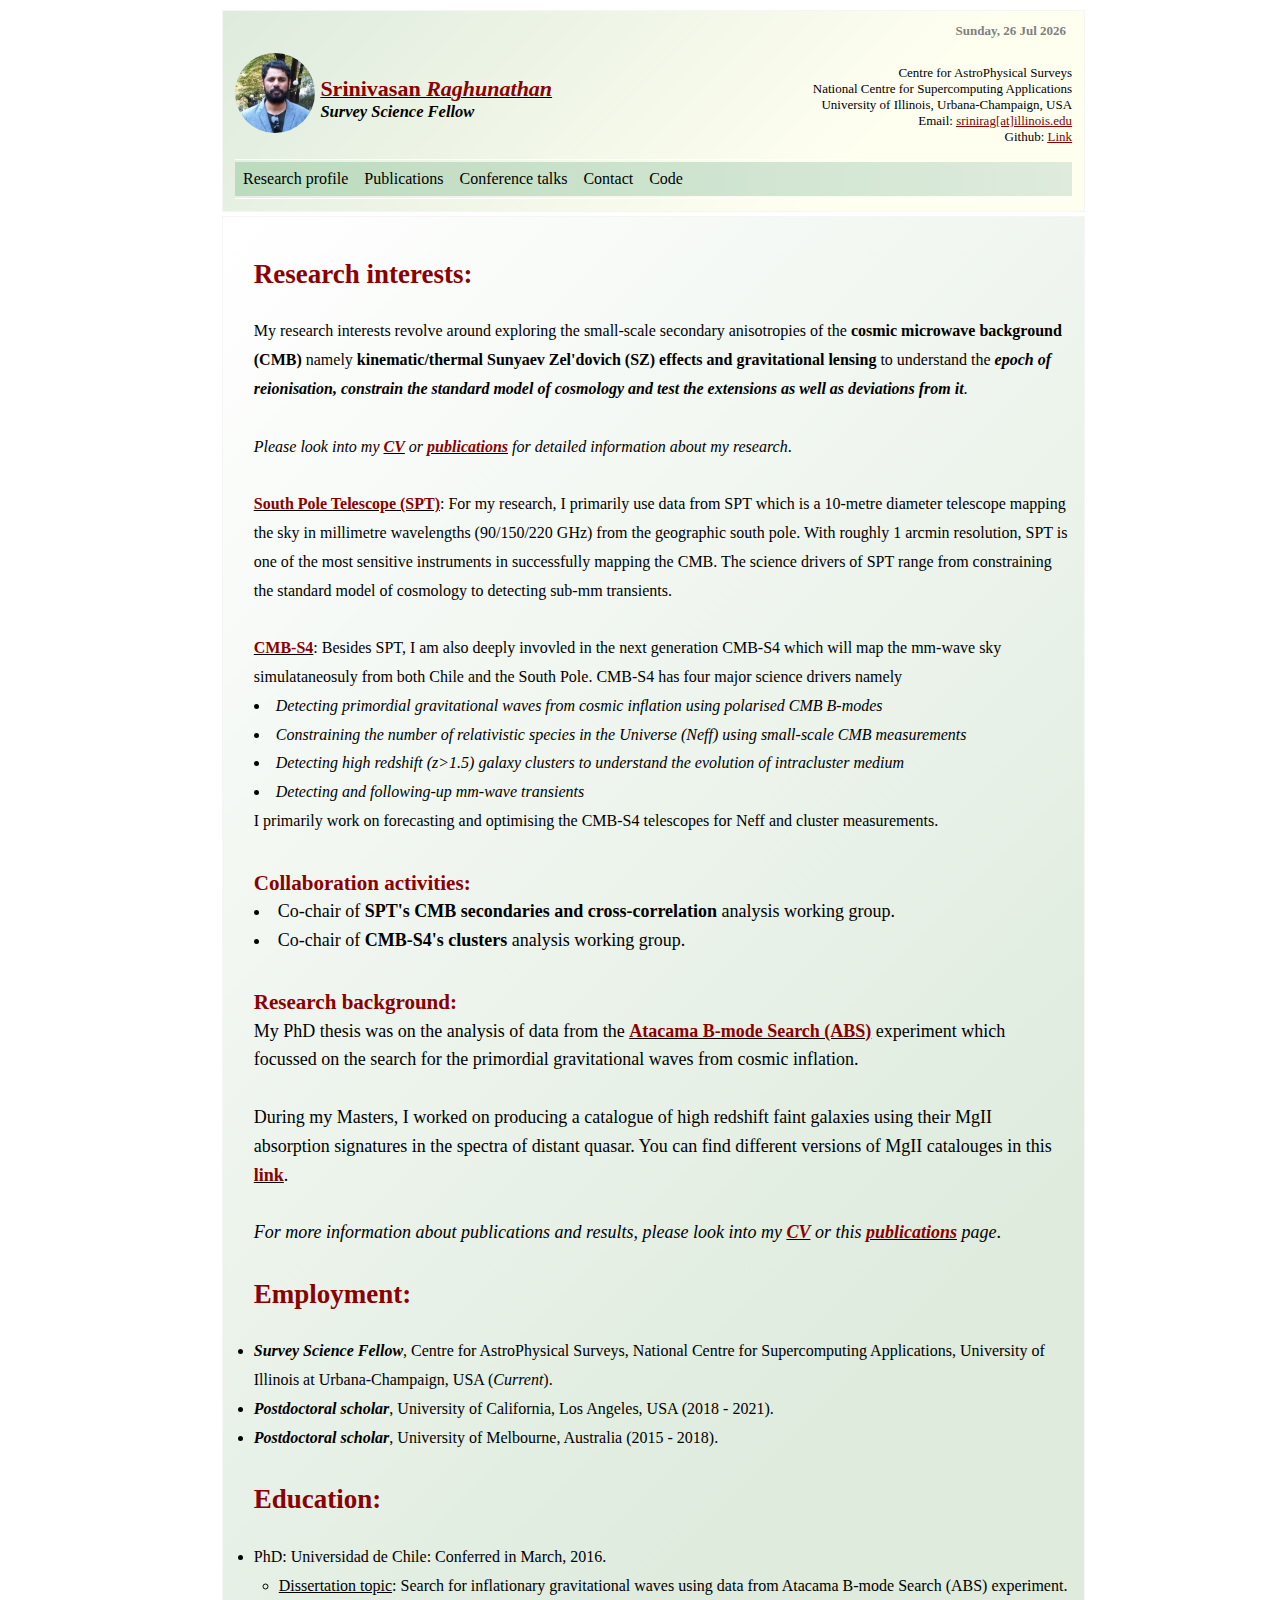
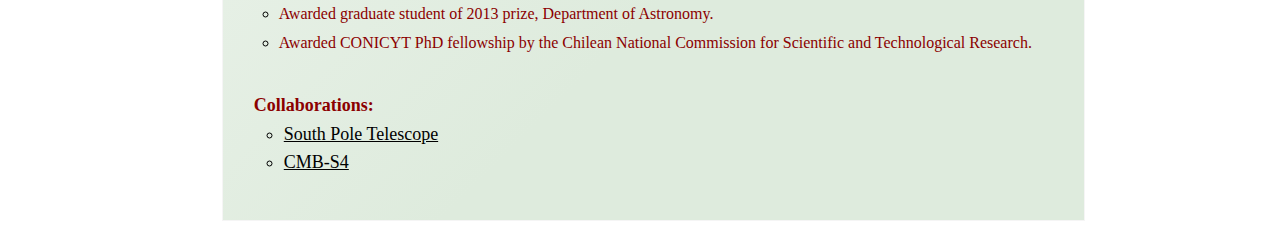
<file: index.html>
<html>
<head>
<link rel="stylesheet" href="styles/page.css" type="text/css">
</head>
<title>Srinivasan Raghunathan</title>
<body>

<table class="table_main">

    <tr>
        <td width=2%>&nbsp;
        </td>

        <td>

            <table class="table_header">
                   
                <tr>
                    <td colspan=3 align="right" class="datestamp">
                        <font size="2" color="gray" face="Times New Roman">
                            <b><script language="JavaScript" src="scripts/Date.js"></script></b>                    
                        </font>&nbsp;<br><br>
                    </td>   
                </tr>

                <tr>
                    <td width="10%" valign='top'><a href='research.html'><img src="images/srini_photo.jpg" alt="avatar" height=80 width=80></a></td>
                    <td valign='center'>
                        <a href='index.html'><h1><font color=darkred>Srinivasan <i>Raghunathan</i></font></h1></a>
                        <h2><font color=black><b><i>Survey Science Fellow</i></b></font></h2>                    
                    </td>
                    <td valign='top' align='right'>
                        <font color=black>
                            <br>
                            <font size=2>Centre for AstroPhysical Surveys<br>
                            National Centre for Supercomputing Applications<br>
                            University of Illinois, Urbana-Champaign, USA<br>
                            Email: <a href="mailto:srinirag[at]illinois.edu"><font color="darkred"><u>srinirag[at]illinois.edu</u></font></a><br>
                            Github: <a href="https://github.com/sriniraghunathan?tab=repositories"><font color="darkred"><u>Link</u></font></a>                            
                            <!--Website: <a href="#"><font color="darkred"><u>https://users.ncsa.illinois.edu/srinirag/research.php</u></font></a>-->
                    </td>                        
                </tr>
                <tr>
                    <td colspan=3><br><hr style="height:1px" color='white'></hr></td>
                </tr>
                <tr>
                    <td colspan=3 align='center'>
                        <ul class="header_ul">
                          <li class="header_ul"><a href="research.html">Research profile</a></li>&nbsp;&nbsp;&nbsp;&nbsp;&nbsp;
                          <li class="header_ul"><a href="publications.html">Publications</a></li>&nbsp;&nbsp;&nbsp;&nbsp;&nbsp;
                          <li class="header_ul"><a href="talks.html">Conference talks</a></li>&nbsp;&nbsp;&nbsp;&nbsp;&nbsp;
                          <li class="header_ul"><a href="contact.html">Contact</a></li>&nbsp;&nbsp;&nbsp;&nbsp;&nbsp;
                          <li class="header_ul"><a href="https://github.com/sriniraghunathan?tab=repositories" target="_blank">Code</a></li>&nbsp;&nbsp;&nbsp;&nbsp;&nbsp;
                        </ul>

                    </td> 
                </tr>               
                <tr>
                    <td colspan=3><hr style="height:1px" color='white'></hr></td>
                </tr>
            </table>
        </td>

    </tr>
</table>

<table class="table_main">

    <tr>
        <td width=2%>&nbsp;
        </td>

        <td>

            <table class="table_content">
                <tr>
                    <td>&nbsp;</td>
                </tr>   


                <tr>
                    <td width=2%>&nbsp;</td>
                    <td colspan=2 valign="top">
                        <h2><font color=darkred>Research interests:</h2><br>
                        <font color=black size=3>My research interests revolve around exploring the small-scale secondary anisotropies of the <b>cosmic microwave background (CMB)</b> namely <b>kinematic/thermal Sunyaev Zel'dovich (SZ) effects and gravitational lensing</b> to understand the <b><i>epoch of reionisation, constrain the standard model of cosmology and test the extensions as well as deviations from it</b></i>.
                        <br><br><i>Please look into my <a href='SRaghunathan_CV.pdf' target='_blank'><font color=darkred><b>CV</b></font></a> or <a href='publications.html'><font color=darkred><b>publications</b></font></a> for detailed information about my research</i>.

                            <br><br><a href = 'https://pole.uchicago.edu/public/Home.html' target='_blank'><font color=darkred><b>South Pole Telescope (SPT)</b></font></a>: For my research, I primarily use data from SPT which is a 10-metre diameter telescope mapping the sky in millimetre wavelengths (90/150/220 GHz) from the geographic south pole. With roughly 1 arcmin resolution, SPT is one of the most sensitive instruments in successfully mapping the CMB. The science drivers of SPT range from constraining the standard model of cosmology to detecting sub-mm transients.
                            <br><br><a href = 'https://cmb-s4.org/' target='_blank'><font color=darkred><b>CMB-S4</b></font></a>: Besides SPT, I am also deeply invovled in the next generation CMB-S4 which will map the mm-wave sky simulataneosuly from both Chile and the South Pole. CMB-S4 has four major science drivers namely
                                <li><i>Detecting primordial gravitational waves from cosmic inflation using polarised CMB B-modes</i></li>
                                <li><i>Constraining the number of relativistic species in the Universe (<i>Neff</i>) using small-scale CMB measurements</i></li>
                                <li><i>Detecting high redshift (z>1.5) galaxy clusters to understand the evolution of intracluster medium</i></li>
                                <li><i>Detecting and following-up mm-wave transients</i></li>
                            I primarily work on forecasting and optimising the CMB-S4 telescopes for Neff and cluster measurements.
                        </font>
                    </td>
                </tr>

                <tr>
                    <td>&nbsp;</td>
                </tr>   

                <tr>
                    <td width=2%>&nbsp;</td>
                    <td colspan=2 valign="top">
                        <h3><font color=darkred>Collaboration activities:</font></h3>
                            <font color=black>
                                <li>Co-chair of <b>SPT's CMB secondaries and cross-correlation</b> analysis working group.</li>
                                <li>Co-chair of <b>CMB-S4's clusters</b> analysis working group.</li>
                            </font>
                    </td>
                </tr>

                <tr>
                    <td>&nbsp;</td>
                </tr>   


                <tr>
                    <td width=2%>&nbsp;</td>
                    <td colspan=2 valign="top">
                        <h3><font color=darkred>Research background:</font></h3>
                            <font color=black>
                                My PhD thesis was on the analysis of data from the <a href='https://en.wikipedia.org/wiki/Atacama_B-Mode_Search' target='_blank'><font color=darkred><b>Atacama B-mode Search (ABS)</b></font></a> experiment which focussed on the search for the primordial gravitational waves from cosmic inflation.
                                <br><br>During my Masters, I worked on producing a catalogue of high redshift faint galaxies using their MgII absorption signatures in the spectra of distant quasar. You can find different versions of MgII catalouges in this <a href='https://github.com/sriniraghunathan/sdss_mgii_absorber_catalogues' target='_blank'><font color=darkred><b>link</b></font></a>.
                                <br><br><i>For more information about publications and results, please look into my <a href='SRaghunathan_CV.pdf' target='_blank'><font color=darkred><b>CV</b></font></a> or this <a href='publications.html'><font color=darkred><b>publications</b></font></a> page</i>.
                            </font>
                    </td>
                </tr>

                <tr>
                    <td>&nbsp;</td>
                </tr>   
                <tr>
                    <td width=2%>&nbsp;</td>
                    <td colspan=2 valign="top">
                        <h2><font color=darkred>Employment:</h2><br>
                        <ul style="list-style-type:disc">
                        <font color=black size=3>
                            <li><b><i>Survey Science Fellow</i></b>, Centre for AstroPhysical Surveys, National Centre for Supercomputing Applications, University of Illinois at Urbana-Champaign, USA (<i>Current</i>).
                            <!--<li><b><i>Postdoctoral scholar</i></b>, University of California, Los Angeles and Michigan State University, USA (2018 - 2021).-->
                            <li><b><i>Postdoctoral scholar</i></b>, University of California, Los Angeles, USA (2018 - 2021).
                            <li><b><i>Postdoctoral scholar</i></b>, University of Melbourne, Australia (2015 - 2018).
                        </ul>
                      
                    </td>
                </tr>

                <tr>
                    <td>&nbsp;</td>
                </tr>   

                <tr>
                    <td width=2%>&nbsp;</td>
                    <td colspan=2 valign="top">
                        <h2><font color=darkred>Education:</h2><br>
                        <ul style="list-style-type:disc">
                        <font color=black size=3>
                            <li>PhD: Universidad de Chile: Conferred in March, 2016.
                                <li style="margin-left: 25px; list-style-type:circle"><u>Dissertation topic</u>: Search for inflationary gravitational waves using data from Atacama B-mode Search (ABS) experiment.
                                <li style="margin-left: 25px; list-style-type:circle"><font color=darkred>Awarded graduate student of 2013 prize, Department of Astronomy.
                                <li style="margin-left: 25px; list-style-type:circle"><font color=darkred>Awarded CONICYT PhD fellowship by the Chilean National Commission for Scientific and Technological Research.                                
                        </ul>
                      
                    </td>
                </tr>

                <tr>
                    <td>&nbsp;</td>
                </tr>   

                <tr>
                    <td></td>
                    <td colspan=2>
                        <ul style="list-style-type:circle"><b>Collaborations:</b>
                        <font color=black>          
                              <li style="margin-left: 30px;"><a href="https://en.wikipedia.org/wiki/South_Pole_Telescope" target="_blank"><font color=black>South Pole Telescope</font></a></li>
                              <li style="margin-left: 30px;"><a href="https://cmb-s4.org/" target="_blank"><font color=black>CMB-S4</font></a></li>
                        </ul>
                        </font>
                    </td>
                </tr>
                <!--
                <tr>
                    <td></td>
                    <td colspan=2>
                        <b>Collaborations:</b><br><br>
                        <font color=black>          
                              <a href="https://en.wikipedia.org/wiki/South_Pole_Telescope" target="_blank"><font color=black><img src="images/spt.jpeg" alt="avatar" height=100 width=100>South Pole Telescope</font></a>
                              <br><br>
                              <a href="https://cmb-s4.org/" target="_blank"><font color=black>CMB-S4</font></a>
                        </font>
                    </td>
                </tr>
                -->

                <tr>
                    <td>&nbsp;</td>
                </tr>   

            </table>
            </td>

    </tr>
</table>


</body>
</html>
</file>
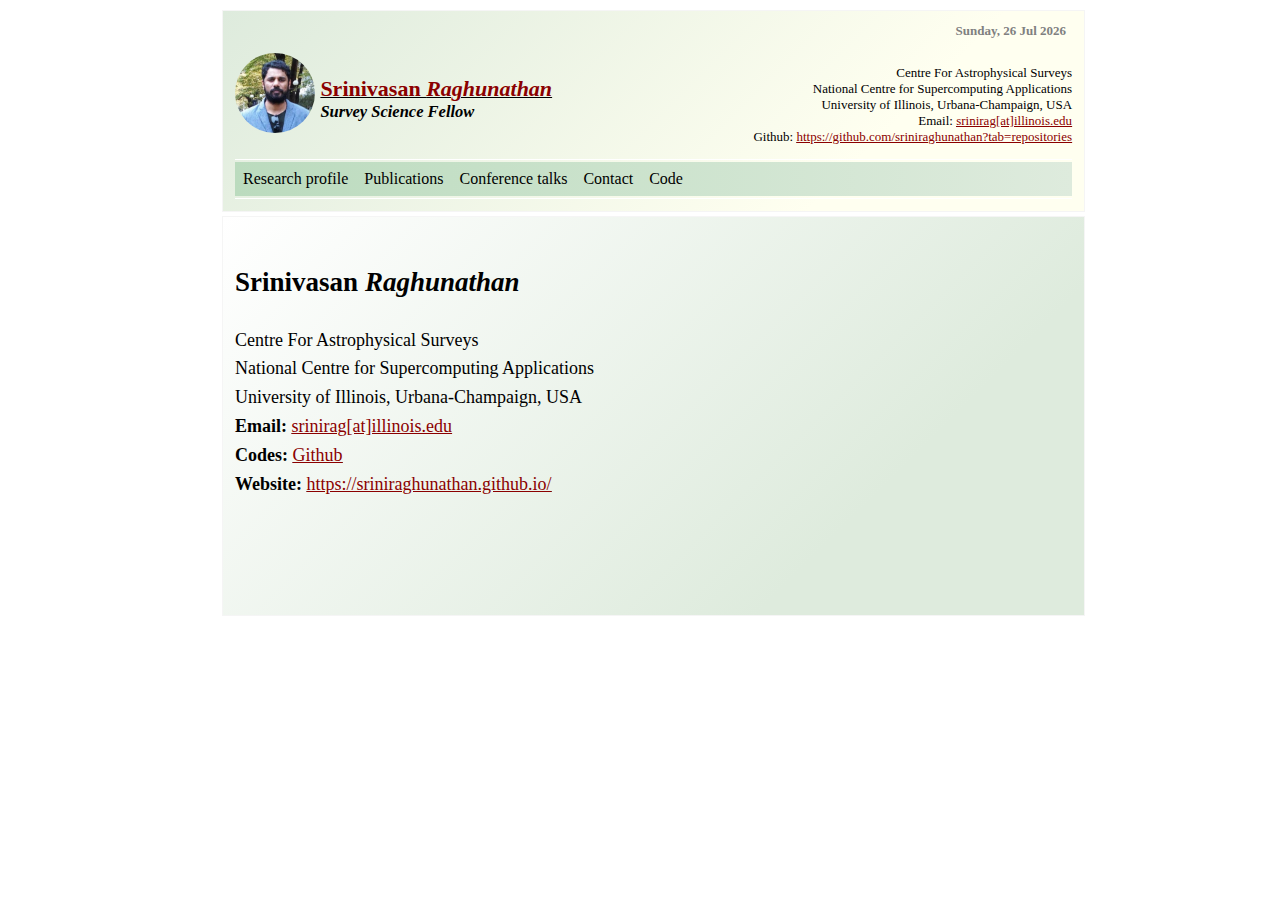
<file: contact.html>
<html>
<head>
<link rel="stylesheet" href="styles/page.css" type="text/css">
</head>
<title>Srinivasan Raghunathan</title>
<body>

<table class="table_main">

    <tr>
        <td width=2%>&nbsp;
        </td>

        <td>

            <table class="table_header">
                   
                <tr>
                    <td colspan=3 align="right" class="datestamp">
                        <font size="2" color="gray" face="Times New Roman">
                            <b><script language="JavaScript" src="scripts/Date.js"></script></b>                    
                        </font>&nbsp;<br><br>
                    </td>   
                </tr>

                <tr>
                    <td width="10%" valign='top'><a href='research.html'><img src="images/srini_photo.jpg" alt="avatar" height=80 width=80></a></td>
                    <td valign='center'>
                        <a href='index.html'><h1><font color=darkred>Srinivasan <i>Raghunathan</i></font></h1></a>
                        <h2><font color=black><b><i>Survey Science Fellow</i></b></font></h2>                    
                    </td>
                    <td valign='top' align='right'>
                        <font color=black>
                            <br>
                            <font size=2>Centre For Astrophysical Surveys<br>
                            National Centre for Supercomputing Applications<br>
                            University of Illinois, Urbana-Champaign, USA<br>
                            Email: <a href="mailto:srinirag[at]illinois.edu"><font color="darkred"><u>srinirag[at]illinois.edu</u></font></a><br>
                            Github: <a href="#"><font color="darkred"><u>https://github.com/sriniraghunathan?tab=repositories</u></font></a>
                            <!--Website: <a href="#"><font color="darkred"><u>https://users.ncsa.illinois.edu/srinirag/research.php</u></font></a>-->
                    </td>                        
                </tr>
                <tr>
                    <td colspan=3><br><hr style="height:1px" color='white'></hr></td>
                </tr>
                <tr>
                    <td colspan=3 align='center'>
                        <ul class="header_ul">
                          <li class="header_ul"><a href="research.html">Research profile</a></li>&nbsp;&nbsp;&nbsp;&nbsp;&nbsp;
                          <li class="header_ul"><a href="publications.html">Publications</a></li>&nbsp;&nbsp;&nbsp;&nbsp;&nbsp;
                          <li class="header_ul"><a href="talks.html">Conference talks</a></li>&nbsp;&nbsp;&nbsp;&nbsp;&nbsp;
                          <li class="header_ul"><a href="contact.html">Contact</a></li>&nbsp;&nbsp;&nbsp;&nbsp;&nbsp;
                          <li class="header_ul"><a href="https://github.com/sriniraghunathan?tab=repositories" target="_blank">Code</a></li>&nbsp;&nbsp;&nbsp;&nbsp;&nbsp;
                        </ul>

                    </td> 
                </tr>               
                <tr>
                    <td colspan=3><hr style="height:1px" color='white'></hr></td>
                </tr>
            </table>
        </td>

    </tr>
</table>

<table class="table_main">

    <tr>
        <td width=2%>&nbsp;
        </td>

        <td>

            <table class="table_content">
                <tr>
                    <td>&nbsp;</td>
                </tr>   

                <tr>
                    <td colspan=3 valign='top' align='left'>
                        <font color=black>
                        <h2>Srinivasan <i>Raghunathan</i></h2>
                        <br>
                        <font color=black size =4>
                        Centre For Astrophysical Surveys<br>
                        National Centre for Supercomputing Applications<br>
                        University of Illinois, Urbana-Champaign, USA<br>
                        <b>Email: </b><a href="mailto:srinirag[at]illinois.edu"><font color="darkred"><u>srinirag[at]illinois.edu</u></font></a><br>
                        <b>Codes: </b><a href='https://github.com/sriniraghunathan?tab=repositories'><font color="darkred"><u>Github</u></font></a><br>
                        <b>Website: </b><a href="index.html"><font color="darkred"><u>https://sriniraghunathan.github.io/</u></font></a>
                    </td>                        
                </tr>

                <tr>
                    <td>&nbsp;</td>
                </tr>   

            </table>
            </td>

    </tr>
</table>


</body>
</html>
</file>
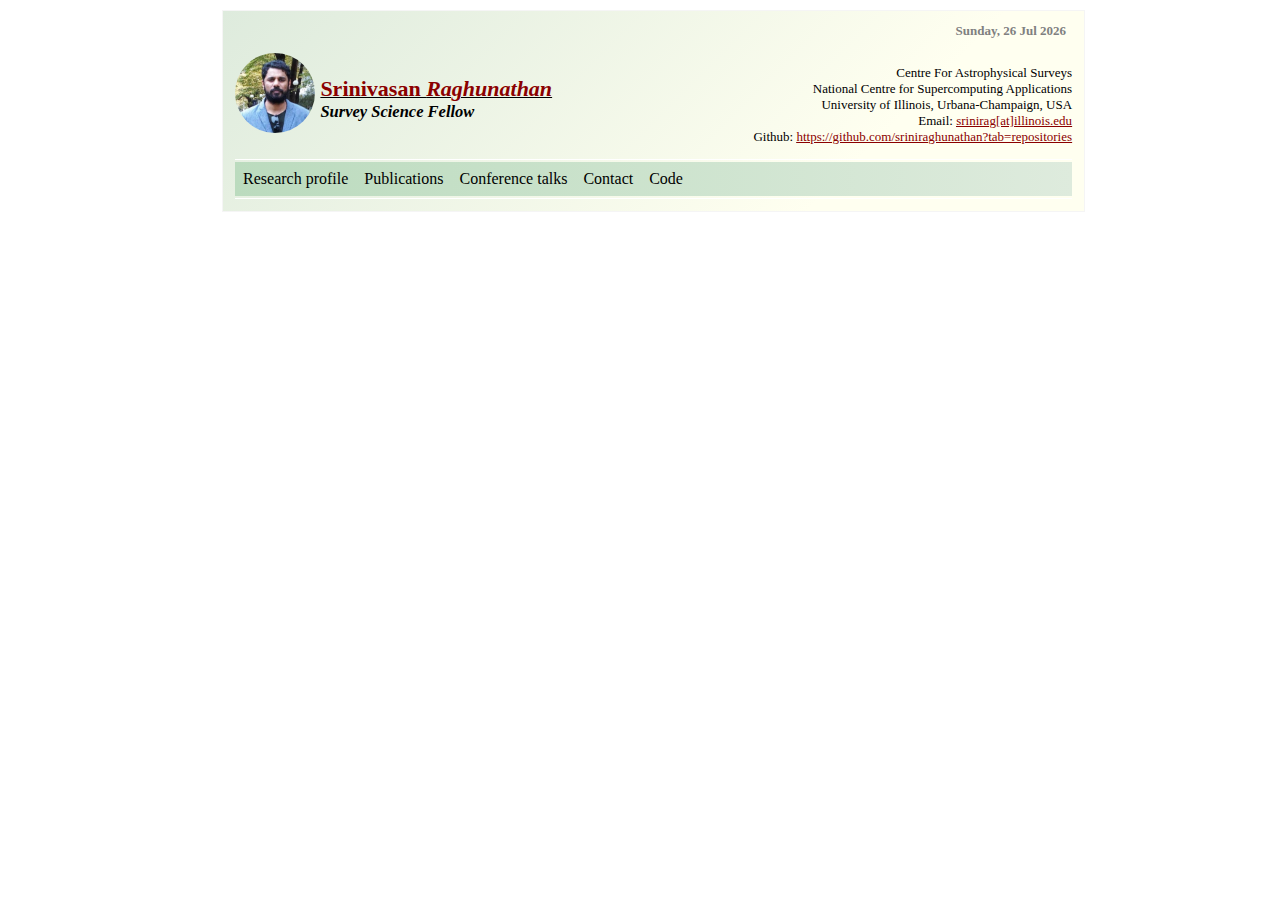
<file: header.html>
<html>
<head>
<link rel="stylesheet" href="styles/page.css" type="text/css">
</head>
<title>Srinivasan Raghunathan</title>

<table class="table_main">

    <tr>
        <td width=2%>&nbsp;
        </td>

        <td>

            <table class="table_header">
                   
                <tr>
                    <td colspan=3 align="right" class="datestamp">
                        <font size="2" color="gray" face="Times New Roman">
                            <b><script language="JavaScript" src="scripts/Date.js"></script></b>                    
                        </font>&nbsp;<br><br>
                    </td>   
                </tr>

                <tr>
                    <td width="10%" valign='top'><a href='research.html'><img src="images/srini_photo.jpg" alt="avatar" height=80 width=80></a></td>
                    <td valign='center'>
                        <a href='index.html'><h1><font color=darkred>Srinivasan <i>Raghunathan</i></font></h1></a>
                        <h2><font color=black><b><i>Survey Science Fellow</i></b></font></h2>                    
                    </td>
                    <td valign='top' align='right'>
                        <font color=black>
                            <br>
                            <font size=2>Centre For Astrophysical Surveys<br>
                            National Centre for Supercomputing Applications<br>
                            University of Illinois, Urbana-Champaign, USA<br>
                            Email: <a href="mailto:srinirag[at]illinois.edu"><font color="darkred"><u>srinirag[at]illinois.edu</u></font></a><br>
                            Github: <a href="#"><font color="darkred"><u>https://github.com/sriniraghunathan?tab=repositories</u></font></a>                            
                            <!--Website: <a href="#"><font color="darkred"><u>https://users.ncsa.illinois.edu/srinirag/research.php</u></font></a>-->
                    </td>                        
                </tr>
                <tr>
                    <td colspan=3><br><hr style="height:1px" color='white'></hr></td>
                </tr>
                <tr>
                    <td colspan=3 align='center'>
                        <ul class="header_ul">
                          <li class="header_ul"><a href="research.html">Research profile</a></li>&nbsp;&nbsp;&nbsp;&nbsp;&nbsp;
                          <li class="header_ul"><a href="publications.html">Publications</a></li>&nbsp;&nbsp;&nbsp;&nbsp;&nbsp;
                          <li class="header_ul"><a href="talks.html">Conference talks</a></li>&nbsp;&nbsp;&nbsp;&nbsp;&nbsp;
                          <li class="header_ul"><a href="contact.html">Contact</a></li>&nbsp;&nbsp;&nbsp;&nbsp;&nbsp;
                          <li class="header_ul"><a href="https://github.com/sriniraghunathan?tab=repositories" target="_blank">Code</a></li>&nbsp;&nbsp;&nbsp;&nbsp;&nbsp;
                        </ul>

                    </td> 
                </tr>               
                <tr>
                    <td colspan=3><hr style="height:1px" color='white'></hr></td>
                </tr>
            </table>
        </td>

    </tr>
</table>


</html>
</file>
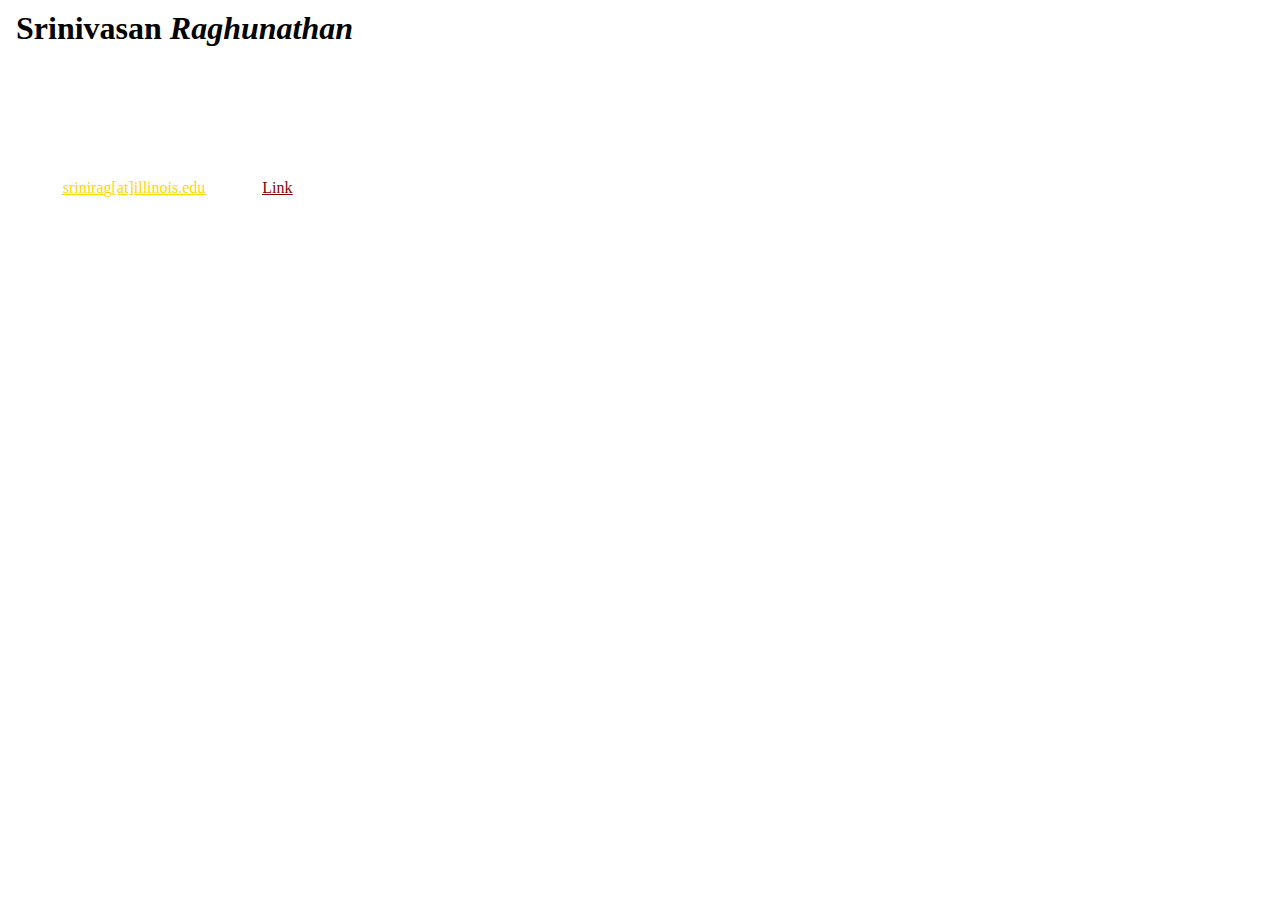
<file: profile.html>
<html>
<head>
<link rel="stylesheet" href="styles/page.css" type="text/css">
</head>

<body>	


<table class="table_sidebar_profile" >

	<tr> 
        <td>&nbsp;</td>
        <td valign='top'>
            <h1>Srinivasan <i>Raghunathan</i></h1>
            <!--<h2>Observational cosmologist</i></h1>-->
            <br>
    		<font color="white" face="times">
                <font size=4><b>Survey Science Fellow</b><br><br>
                <font size=3>Centre for AstroPhysical Surveys<br>
    			National Centre for Supercomputing Applications<br>
                University of Illinois, Urbana-Champaign<br>
    			USA
    			<br><br>
    			Email: <a href="mailto:srinirag[at]illinois.edu"><font color="gold"><u>srinirag[at]illinois.edu</u></font></a>
                Github: <a href="https://github.com/sriniraghunathan?tab=repositories"><font color="darkred"><u>Link</u></font></a>                            
    		    </b>
    		 </font>
	    </td>			
	</tr>
	
	<tr>
	    <td>&nbsp;</td>
	</tr>
	
</table>


</body>

</html>
</file>
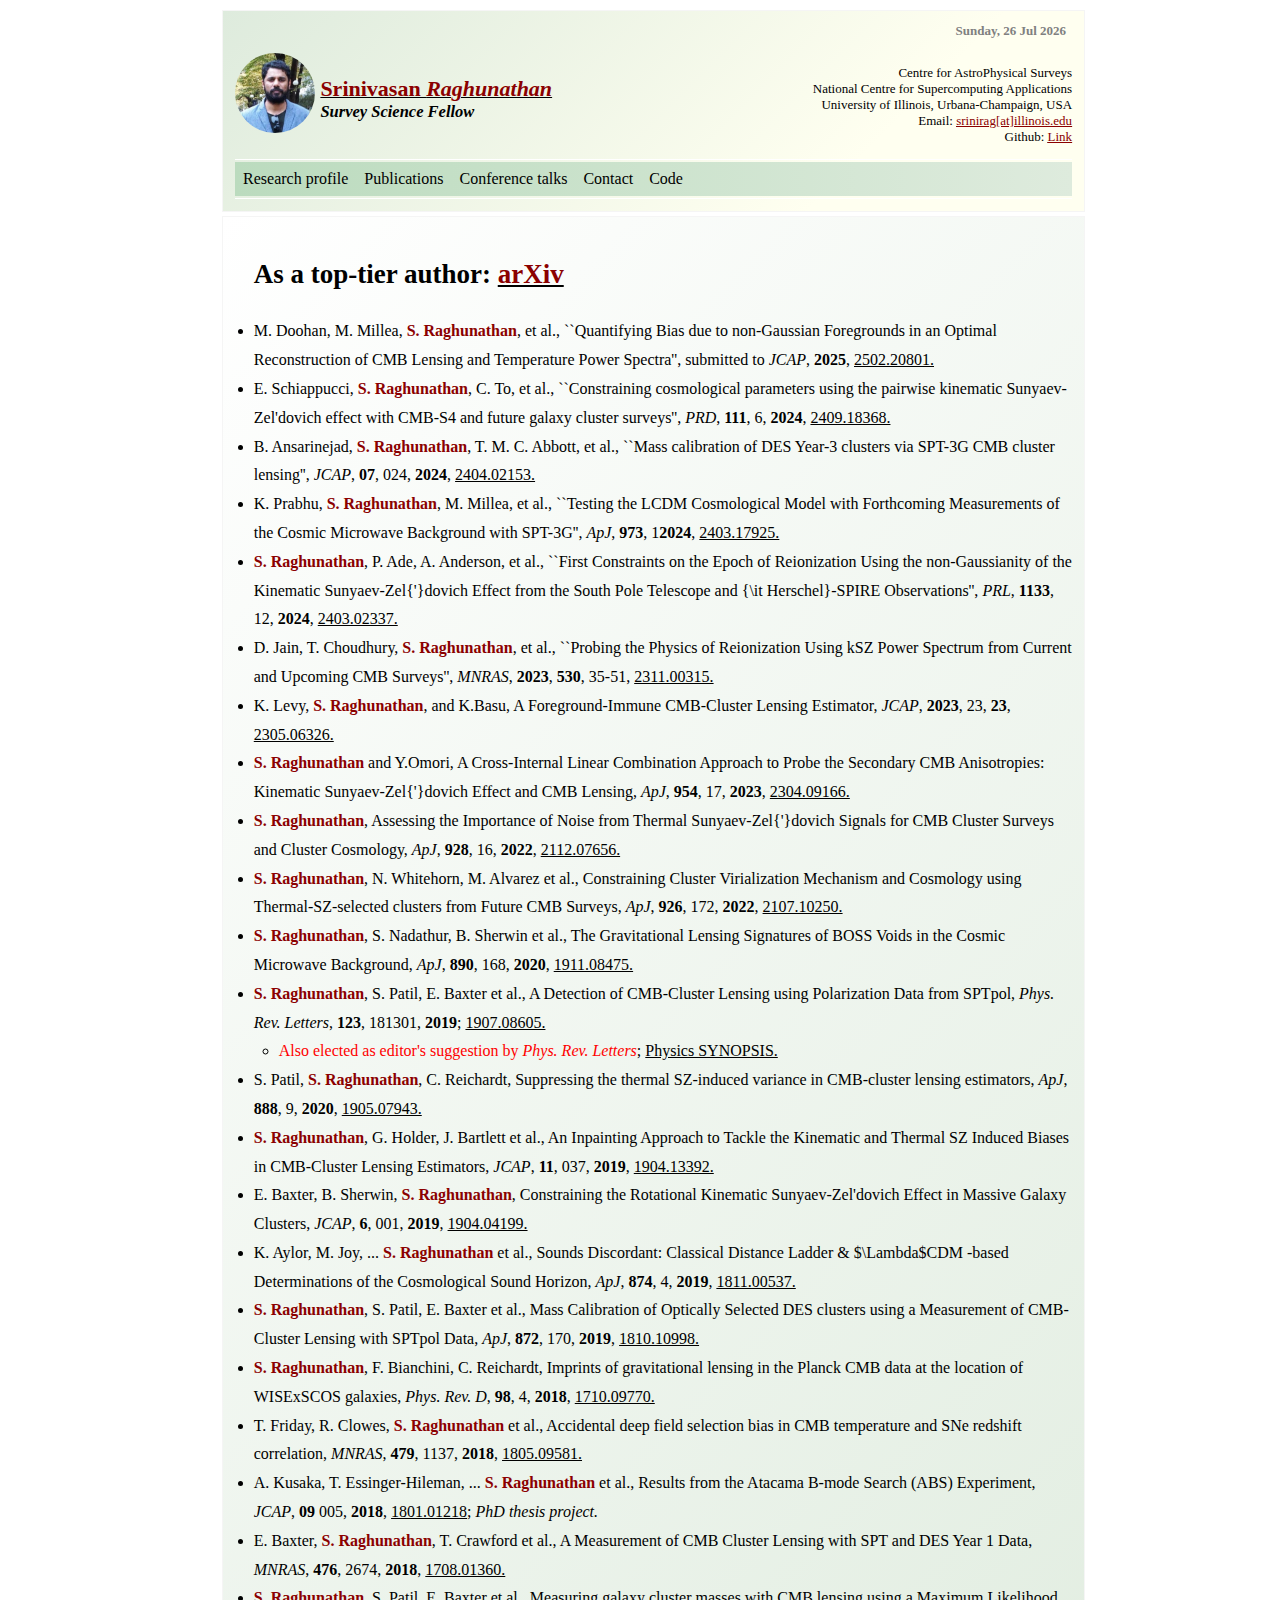
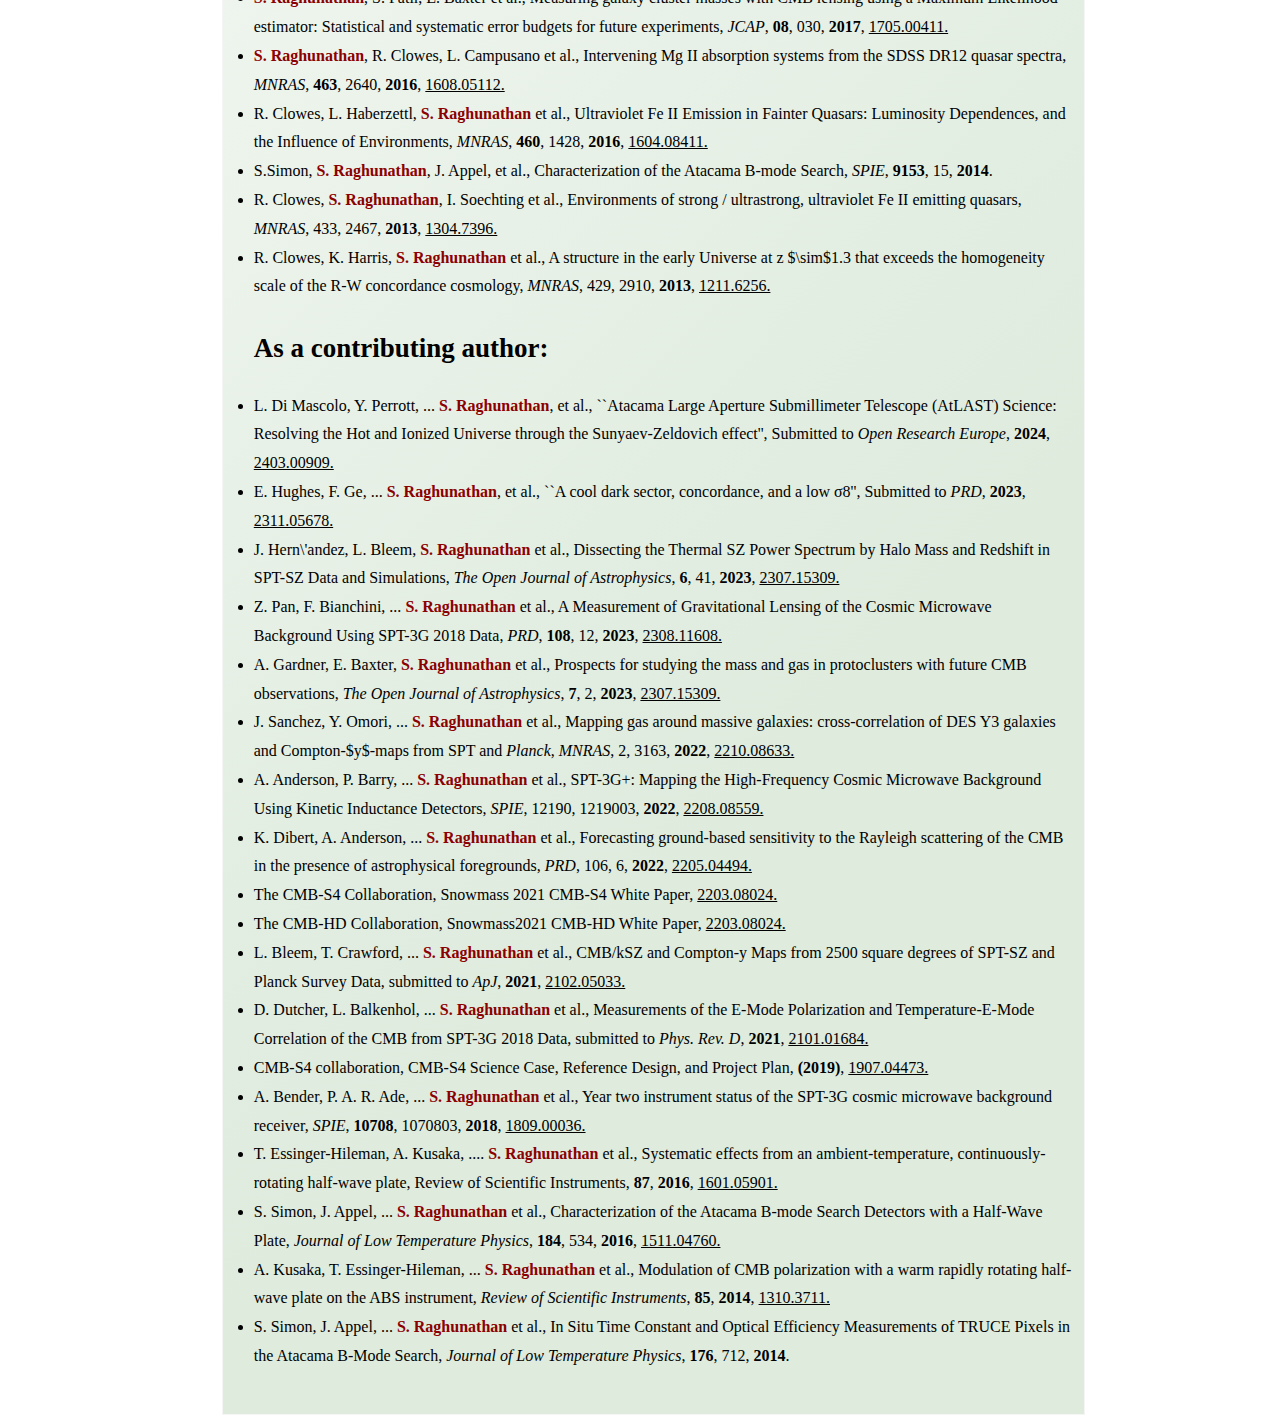
<file: publications.html>
<html>
<head>
<link rel="stylesheet" href="styles/page.css" type="text/css">
</head>
<title>Srinivasan Raghunathan</title>
<body>

<table class="table_main">

    <tr>
        <td width=2%>&nbsp;
        </td>

        <td>

            <table class="table_header">
                   
                <tr>
                    <td colspan=3 align="right" class="datestamp">
                        <font size="2" color="gray" face="Times New Roman">
                            <b><script language="JavaScript" src="scripts/Date.js"></script></b>                    
                        </font>&nbsp;<br><br>
                    </td>   
                </tr>

                <tr>
                    <td width="10%" valign='top'><a href='research.html'><img src="images/srini_photo.jpg" alt="avatar" height=80 width=80></a></td>
                    <td valign='center'>
                        <a href='index.html'><h1><font color=darkred>Srinivasan <i>Raghunathan</i></font></h1></a>
                        <h2><font color=black><b><i>Survey Science Fellow</i></b></font></h2>                    
                    </td>
                    <td valign='top' align='right'>
                        <font color=black>
                            <br>
                            <font size=2>Centre for AstroPhysical Surveys<br>
                            National Centre for Supercomputing Applications<br>
                            University of Illinois, Urbana-Champaign, USA<br>
                            Email: <a href="mailto:srinirag[at]illinois.edu"><font color="darkred"><u>srinirag[at]illinois.edu</u></font></a><br>
                            Github: <a href="https://github.com/sriniraghunathan?tab=repositories"><font color="darkred"><u>Link</u></font></a>                            
                            <!--Website: <a href="#"><font color="darkred"><u>https://users.ncsa.illinois.edu/srinirag/research.php</u></font></a>-->
                    </td>                        
                </tr>
                <tr>
                    <td colspan=3><br><hr style="height:1px" color='white'></hr></td>
                </tr>
                <tr>
                    <td colspan=3 align='center'>
                        <ul class="header_ul">
                          <li class="header_ul"><a href="research.html">Research profile</a></li>&nbsp;&nbsp;&nbsp;&nbsp;&nbsp;
                          <li class="header_ul"><a href="publications.html">Publications</a></li>&nbsp;&nbsp;&nbsp;&nbsp;&nbsp;
                          <li class="header_ul"><a href="talks.html">Conference talks</a></li>&nbsp;&nbsp;&nbsp;&nbsp;&nbsp;
                          <li class="header_ul"><a href="contact.html">Contact</a></li>&nbsp;&nbsp;&nbsp;&nbsp;&nbsp;
                          <li class="header_ul"><a href="https://github.com/sriniraghunathan?tab=repositories" target="_blank">Code</a></li>&nbsp;&nbsp;&nbsp;&nbsp;&nbsp;
                        </ul>

                    </td> 
                </tr>               
                <tr>
                    <td colspan=3><hr style="height:1px" color='white'></hr></td>
                </tr>
            </table>
        </td>

    </tr>
</table>

<table class="table_main">

    <tr>
        <td width=2%>&nbsp;
        </td>

        <td>

            <table class="table_content">
                <tr>
                    <td>&nbsp;</td>
                </tr>   

                <tr>
                    <td width=2%>&nbsp;</td>
                    <td colspan=2 valign="top">
                        <h2><font color=black>As a top-tier author: <a href="https://arxiv.org/search/?searchtype=author&query=Raghunathan%2C+S" target="_blank"><b><font color=darkred>arXiv</b></font></a></h2><br>
                        <ul style="list-style-type:disc">
                        <font color=black size=3>
                        <li>M. Doohan, M. Millea, <b><font color=darkred>S. Raghunathan</font></b>, et al., ``Quantifying Bias due to non-Gaussian Foregrounds in an Optimal Reconstruction of CMB Lensing and Temperature Power Spectra'', submitted to <i>JCAP</i>, <b>2025</b>, <a href="https://arxiv.org/abs/2502.20801" target="_blank">2502.20801.</a>
                        <li>E. Schiappucci, <b><font color=darkred>S. Raghunathan</font></b>, C. To, et al., ``Constraining cosmological parameters using the pairwise kinematic Sunyaev-Zel'dovich effect with CMB-S4 and future galaxy cluster surveys'', <i>PRD</i>, <b>111</b>, 6, <b>2024</b>, <a href="https://arxiv.org/abs/2409.18368" target="_blank">2409.18368.</a>
                        <li>B. Ansarinejad, <b><font color=darkred>S. Raghunathan</font></b>, T. M. C. Abbott, et al., ``Mass calibration of DES Year-3 clusters via SPT-3G CMB cluster lensing'', <i>JCAP</i>, <b>07</b>, 024, <b>2024</b>, <a href="https://arxiv.org/abs/2404.02153" target="_blank">2404.02153.</a>
                        <li>K. Prabhu, <b><font color=darkred>S. Raghunathan</font></b>, M. Millea, et al., ``Testing the LCDM Cosmological Model with Forthcoming Measurements of the Cosmic Microwave Background with SPT-3G'', <i>ApJ</i>, <b>973</b>, 1<b>2024</b>, <a href="https://arxiv.org/abs/2403.17925" target="_blank">2403.17925.</a>
                        <li><b><font color=darkred>S. Raghunathan</font></b>, P. Ade, A. Anderson, et al., ``First Constraints on the Epoch of Reionization Using the non-Gaussianity of the Kinematic Sunyaev-Zel{'}dovich Effect from the South Pole Telescope and {\it Herschel}-SPIRE Observations'', <i>PRL</i>, <b>1133</b>, 12, <b>2024</b>, <a href="https://arxiv.org/abs/2403.02337" target="_blank">2403.02337.</a>
                        <li>D. Jain, T. Choudhury, <b><font color=darkred>S. Raghunathan</font></b>, et al., ``Probing the Physics of Reionization Using kSZ Power Spectrum from Current and Upcoming CMB Surveys'', <i>MNRAS</i>, <b>2023</b>, <b>530</b>, 35-51, <a href="https://arxiv.org/abs/2311.00315" target="_blank">2311.00315.</a>
                        <li>K. Levy, <b><font color=darkred>S. Raghunathan</font></b>, and K.Basu, A Foreground-Immune CMB-Cluster Lensing Estimator, <i>JCAP</i>, <b>2023</b>, 23, <b>23</b>, <a href="https://arxiv.org/abs/2305.06326" target="_blank">2305.06326.</a>
                        <li><b><font color=darkred>S. Raghunathan</font></b> and Y.Omori, A Cross-Internal Linear Combination Approach to Probe the Secondary CMB Anisotropies: Kinematic Sunyaev-Zel{'}dovich Effect and CMB Lensing,  <i>ApJ</i>, <b>954</b>, 17, <b>2023</b>, <a href="https://arxiv.org/abs/2304.09166" target="_blank">2304.09166.</a>
                        <li><b><font color=darkred>S. Raghunathan</font></b>, Assessing the Importance of Noise from Thermal Sunyaev-Zel{'}dovich Signals for CMB Cluster Surveys and Cluster Cosmology,  <i>ApJ</i>, <b>928</b>, 16, <b>2022</b>, <a href="https://arxiv.org/abs/2112.07656" target="_blank">2112.07656.</a>
                        <li><b><font color=darkred>S. Raghunathan</font></b>, N. Whitehorn, M. Alvarez et al., Constraining Cluster Virialization Mechanism and Cosmology using Thermal-SZ-selected clusters from Future CMB Surveys,  <i>ApJ</i>, <b>926</b>, 172, <b>2022</b>, <a href="https://arxiv.org/abs/2107.10250" target="_blank">2107.10250.</a>
                        <li><b><font color=darkred>S. Raghunathan</font></b>, S. Nadathur, B. Sherwin et al., The Gravitational Lensing Signatures of BOSS Voids in the Cosmic Microwave Background,  <i>ApJ</i>, <b>890</b>, 168, <b>2020</b>, <a href="https://arxiv.org/abs/1911.08475" target="_blank">1911.08475.</a>
                        <li><b><font color=darkred>S. Raghunathan</font></b>, S. Patil, E. Baxter et al., A Detection of CMB-Cluster Lensing using Polarization Data from SPTpol,  <i>Phys. Rev. Letters</i>, <b>123</b>, 181301, <b>2019</b>; <a href="https://arxiv.org/abs/1907.08605" target="_blank">1907.08605.</a>
                        <li style="margin-left: 25px; list-style-type:circle"><font color=red>Also elected as editor&apos;s suggestion by <i>Phys. Rev. Letters</i></font>; <a href="https://physics.aps.org/articles/v12/s125"><font color=black>Physics SYNOPSIS.</font></a>
                        <li>S. Patil, <b><font color=darkred>S. Raghunathan</font></b>, C. Reichardt, Suppressing the thermal SZ-induced variance in CMB-cluster lensing estimators,  <i>ApJ</i>, <b>888</b>, 9, <b>2020</b>, <a href="https://arxiv.org/abs/1905.07943" target="_blank">1905.07943.</a>
                        <li><b><font color=darkred>S. Raghunathan</font></b>, G. Holder, J. Bartlett et al., An Inpainting Approach to Tackle the Kinematic and Thermal SZ Induced Biases in CMB-Cluster Lensing Estimators, <i>JCAP</i>, <b>11</b>, 037, <b>2019</b>, <a href="https://arxiv.org/abs/1904.13392" target="_blank">1904.13392.</a>
                        <li>E. Baxter, B. Sherwin, <b><font color=darkred>S. Raghunathan</font></b>, Constraining the Rotational Kinematic Sunyaev-Zel&apos;dovich Effect in Massive Galaxy Clusters,  <i>JCAP</i>, <b>6</b>, 001, <b>2019</b>, <a href="https://arxiv.org/abs/1904.04199" target="_blank">1904.04199.</a>
                        <li>K. Aylor, M. Joy, ... <b><font color=darkred>S. Raghunathan</font></b> et al., Sounds Discordant: Classical Distance Ladder & $\Lambda$CDM -based Determinations of the Cosmological Sound Horizon, <i>ApJ</i>, <b>874</b>, 4, <b>2019</b>, <a href="https://arxiv.org/abs/1811.00537" target="_blank">1811.00537.</a>
                        <li><b><font color=darkred>S. Raghunathan</font></b>, S. Patil, E. Baxter et al., Mass Calibration of Optically Selected DES clusters using a Measurement of CMB-Cluster Lensing with SPTpol Data,  <i>ApJ</i>, <b>872</b>, 170, <b>2019</b>, <a href="https://arxiv.org/abs/1810.10998" target="_blank">1810.10998.</a>
                        <li><b><font color=darkred>S. Raghunathan</font></b>, F. Bianchini, C. Reichardt, Imprints of gravitational lensing in the Planck CMB data at the location of WISExSCOS galaxies,  <i>Phys. Rev. D</i>, <b>98</b>, 4, <b>2018</b>, <a href="https://arxiv.org/abs/1710.09770" target="_blank">1710.09770.</a>
                        <li>T. Friday, R. Clowes, <b><font color=darkred>S. Raghunathan</font></b> et al., Accidental deep field selection bias in CMB temperature and SNe redshift correlation,  <i>MNRAS</i>, <b>479</b>, 1137, <b>2018</b>, <a href="https://arxiv.org/abs/1805.09581" target="_blank">1805.09581.</a>
                        <li>A. Kusaka, T. Essinger-Hileman, ... <b><font color=darkred>S. Raghunathan</font></b> et al., Results from the Atacama B-mode Search (ABS) Experiment,  <i>JCAP</i>, <b>09</b> 005, <b>2018</b>, <a href="https://arxiv.org/abs/1801.01218" target="_blank">1801.01218</a>; <i>PhD thesis project.</i>
                        <li>E. Baxter, <b><font color=darkred>S. Raghunathan</font></b>, T. Crawford et al., A Measurement of CMB Cluster Lensing with SPT and DES Year 1 Data,  <i>MNRAS</i>, <b>476</b>, 2674, <b>2018</b>, <a href="https://arxiv.org/abs/1708.01360" target="_blank">1708.01360.</a>
                        <li><b><font color=darkred>S. Raghunathan</font></b>, S. Patil, E. Baxter et al., Measuring galaxy cluster masses with CMB lensing using a Maximum Likelihood estimator: Statistical and systematic error budgets for future experiments,  <i>JCAP</i>, <b>08</b>, 030, <b>2017</b>, <a href="https://arxiv.org/abs/1705.00411" target="_blank">1705.00411.</a>
                        <li><b><font color=darkred>S. Raghunathan</font></b>, R. Clowes, L. Campusano et al., Intervening Mg II absorption systems from the SDSS DR12 quasar spectra,  <i>MNRAS</i>, <b>463</b>, 2640, <b>2016</b>, <a href="https://arxiv.org/abs/1608.05112" target="_blank">1608.05112.</a>
                        <li>R. Clowes, L. Haberzettl, <b><font color=darkred>S. Raghunathan</font></b> et al., Ultraviolet Fe II Emission in Fainter Quasars: Luminosity Dependences, and the Influence of Environments,  <i>MNRAS</i>, <b>460</b>, 1428, <b>2016</b>, <a href="https://arxiv.org/abs/1604.08411" target="_blank">1604.08411.</a>
                        <li>S.Simon, <b><font color=darkred>S. Raghunathan</font></b>, J. Appel, et al., Characterization of the Atacama B-mode Search,  <i>SPIE</i>, <b>9153</b>, 15, <b>2014</b>.
                        <li>R. Clowes, <b><font color=darkred>S. Raghunathan</font></b>, I. Soechting et al., Environments of strong / ultrastrong, ultraviolet Fe II emitting quasars,  <i>MNRAS</i>, 433, 2467, <b>2013</b>, <a href="https://arxiv.org/abs/1304.7396" target="_blank">1304.7396.</a>
                        <li>R. Clowes, K. Harris, <b><font color=darkred>S. Raghunathan</font></b> et al., A structure in the early Universe at z $\sim$1.3 that exceeds the homogeneity scale of the R-W concordance cosmology,  <i>MNRAS</i>, 429, 2910, <b>2013</b>, <a href="https://arxiv.org/abs/1211.6256" target="_blank">1211.6256.</a>

                        </ul>
                      
                    </td>
                </tr>

                <tr>
                    <td>&nbsp;</td>
                </tr>   
  
                <tr>
                    <td width=2%>&nbsp;</td>
                    <td colspan=2 valign="top">
                        <h2><font color=black>As a contributing author:</h2><br>
                        <ul style="list-style-type:disc">
                            <font color=black size=3>
                            <li>L. Di Mascolo, Y. Perrott, ... <b><font color=darkred>S. Raghunathan</font></b>, et al., ``Atacama Large Aperture Submillimeter Telescope (AtLAST) Science: Resolving the Hot and Ionized Universe through the Sunyaev-Zeldovich effect'', Submitted to <i>Open Research Europe</i>, <b>2024</b>, <a href="https://arxiv.org/abs/2403.00909" target="_blank">2403.00909.</a>
                            <li>E. Hughes, F. Ge, ... <b><font color=darkred>S. Raghunathan</font></b>, et al., ``A cool dark sector, concordance, and a low σ8'', Submitted to <i>PRD</i>, <b>2023</b>, <a href="https://arxiv.org/abs/2311.05678 " target="_blank">2311.05678.</a>
                            <li>J. Hern\'andez, L. Bleem, <b><font color=darkred>S. Raghunathan</font></b> et al., Dissecting the Thermal SZ Power Spectrum by Halo Mass and Redshift in SPT-SZ Data and Simulations, <i>The Open Journal of Astrophysics</i>, <b>6</b>, 41, <b>2023</b>, <a href="https://arxiv.org/abs/2307.15309" target="_blank">2307.15309.</a>
                            <li>Z. Pan, F. Bianchini, ... <b><font color=darkred>S. Raghunathan</font></b> et al., A Measurement of Gravitational Lensing of the Cosmic Microwave Background Using SPT-3G 2018 Data, <i>PRD</i>, <b>108</b>, 12, <b>2023</b>, <a href="https://arxiv.org/abs/2308.11608" target="_blank">2308.11608.</a>
                            <li>A. Gardner, E. Baxter, <b><font color=darkred>S. Raghunathan</font></b> et al., Prospects for studying the mass and gas in protoclusters with future CMB observations, <i>The Open Journal of Astrophysics</i>, <b>7</b>, 2, <b>2023</b>, <a href="https://arxiv.org/abs/2307.15309" target="_blank">2307.15309.</a>
                            <li>J. Sanchez, Y. Omori, ... <b><font color=darkred>S. Raghunathan</font></b> et al., Mapping gas around massive galaxies: cross-correlation of DES Y3 galaxies and Compton-$y$-maps from SPT and <i>Planck</i>, <i>MNRAS</i>, 2, 3163, <b>2022</b>, <a href="https://arxiv.org/abs/2210.08633" target="_blank">2210.08633.</a></li>
                            <li>A. Anderson, P. Barry, ... <b><font color=darkred>S. Raghunathan</font></b> et al., SPT-3G+: Mapping the High-Frequency Cosmic Microwave Background Using Kinetic Inductance Detectors, <i>SPIE</i>, 12190, 1219003, <b>2022</b>, <a href="https://arxiv.org/abs/2208.08559" target="_blank">2208.08559.</a></li>
                            <li>K. Dibert, A. Anderson, ... <b><font color=darkred>S. Raghunathan</font></b> et al., Forecasting ground-based sensitivity to the Rayleigh scattering of the CMB in the presence of astrophysical foregrounds, <i>PRD</i>, 106, 6, <b>2022</b>, <a href="https://arxiv.org/abs/2205.04494" target="_blank">2205.04494.</a></li>
                            <li>The CMB-S4 Collaboration, Snowmass 2021 CMB-S4 White Paper, <a href="https://arxiv.org/abs/2203.08024" target="_blank">2203.08024.</a></li>
                            <li>The CMB-HD Collaboration, Snowmass2021 CMB-HD White Paper, <a href="https://arxiv.org/abs/2203.08024" target="_blank">2203.08024.</a></li>
                            <li>L. Bleem, T. Crawford, ... <b><font color=darkred>S. Raghunathan</font></b> et al., CMB/kSZ and Compton-y Maps from 2500 square degrees of SPT-SZ and Planck Survey Data, submitted to <i>ApJ</i>, <b>2021</b>, <a href="https://arxiv.org/abs/2102.05033" target="_blank">2102.05033.</a></li>
                            <li>D. Dutcher, L. Balkenhol, ... <b><font color=darkred>S. Raghunathan</font></b> et al., Measurements of the E-Mode Polarization and Temperature-E-Mode Correlation of the CMB from SPT-3G 2018 Data, submitted to <i><i>Phys. Rev. D</i></i>, <b>2021</b>, <a href="https://arxiv.org/abs/2101.01684" target="_blank">2101.01684.</a></li>
                            <li>CMB-S4 collaboration, CMB-S4 Science Case, Reference Design, and Project Plan,  <b>(2019)</b>, <a href="https://arxiv.org/abs/1907.04473" target="_blank">1907.04473.</a></li>
                            <li>A. Bender, P. A. R. Ade, ... <b><font color=darkred>S. Raghunathan</font></b> et al., Year two instrument status of the SPT-3G cosmic microwave background receiver,  <i>SPIE</i>, <b>10708</b>, 1070803, <b>2018</b>, <a href="https://arxiv.org/abs/1809.00036" target="_blank">1809.00036.</a></li>
                            <li>T. Essinger-Hileman, A. Kusaka, .... <b><font color=darkred>S. Raghunathan</font></b> et al., Systematic effects from an ambient-temperature, continuously-rotating half-wave plate,  Review of Scientific Instruments, <b>87</b>, <b>2016</b>, <a href="https://arxiv.org/abs/1601.05901" target="_blank">1601.05901.</a></li>
                            <li>S.  Simon, J. Appel, ... <b><font color=darkred>S. Raghunathan</font></b> et al., Characterization of the Atacama B-mode Search Detectors with a Half-Wave Plate,  <i>Journal of Low Temperature Physics</i>, <b>184</b>, 534, <b>2016</b>, <a href="https://arxiv.org/abs/1511.04760" target="_blank">1511.04760.</a></li>
                            <li>A. Kusaka, T. Essinger-Hileman, ... <b><font color=darkred>S. Raghunathan</font></b> et al., Modulation of CMB polarization with a warm rapidly rotating half-wave plate on the ABS instrument,  <i>Review of Scientific Instruments</i>, <b>85</b>, <b>2014</b>, <a href="https://arxiv.org/abs/1310.3711" target="_blank">1310.3711.</a></li>
                            <li>S. Simon, J. Appel, ... <b><font color=darkred>S. Raghunathan</font></b> et al., In Situ Time Constant and Optical Efficiency Measurements of TRUCE Pixels in the Atacama B-Mode Search,  <i>Journal of Low Temperature Physics</i>, <b>176</b>, 712, <b>2014</b>.

                        </ul>
                    </td>
                </tr>

                <tr>
                    <td>&nbsp;</td>
                </tr>   
            </table>
            </td>

    </tr>
</table>


</body>
</html>
</file>
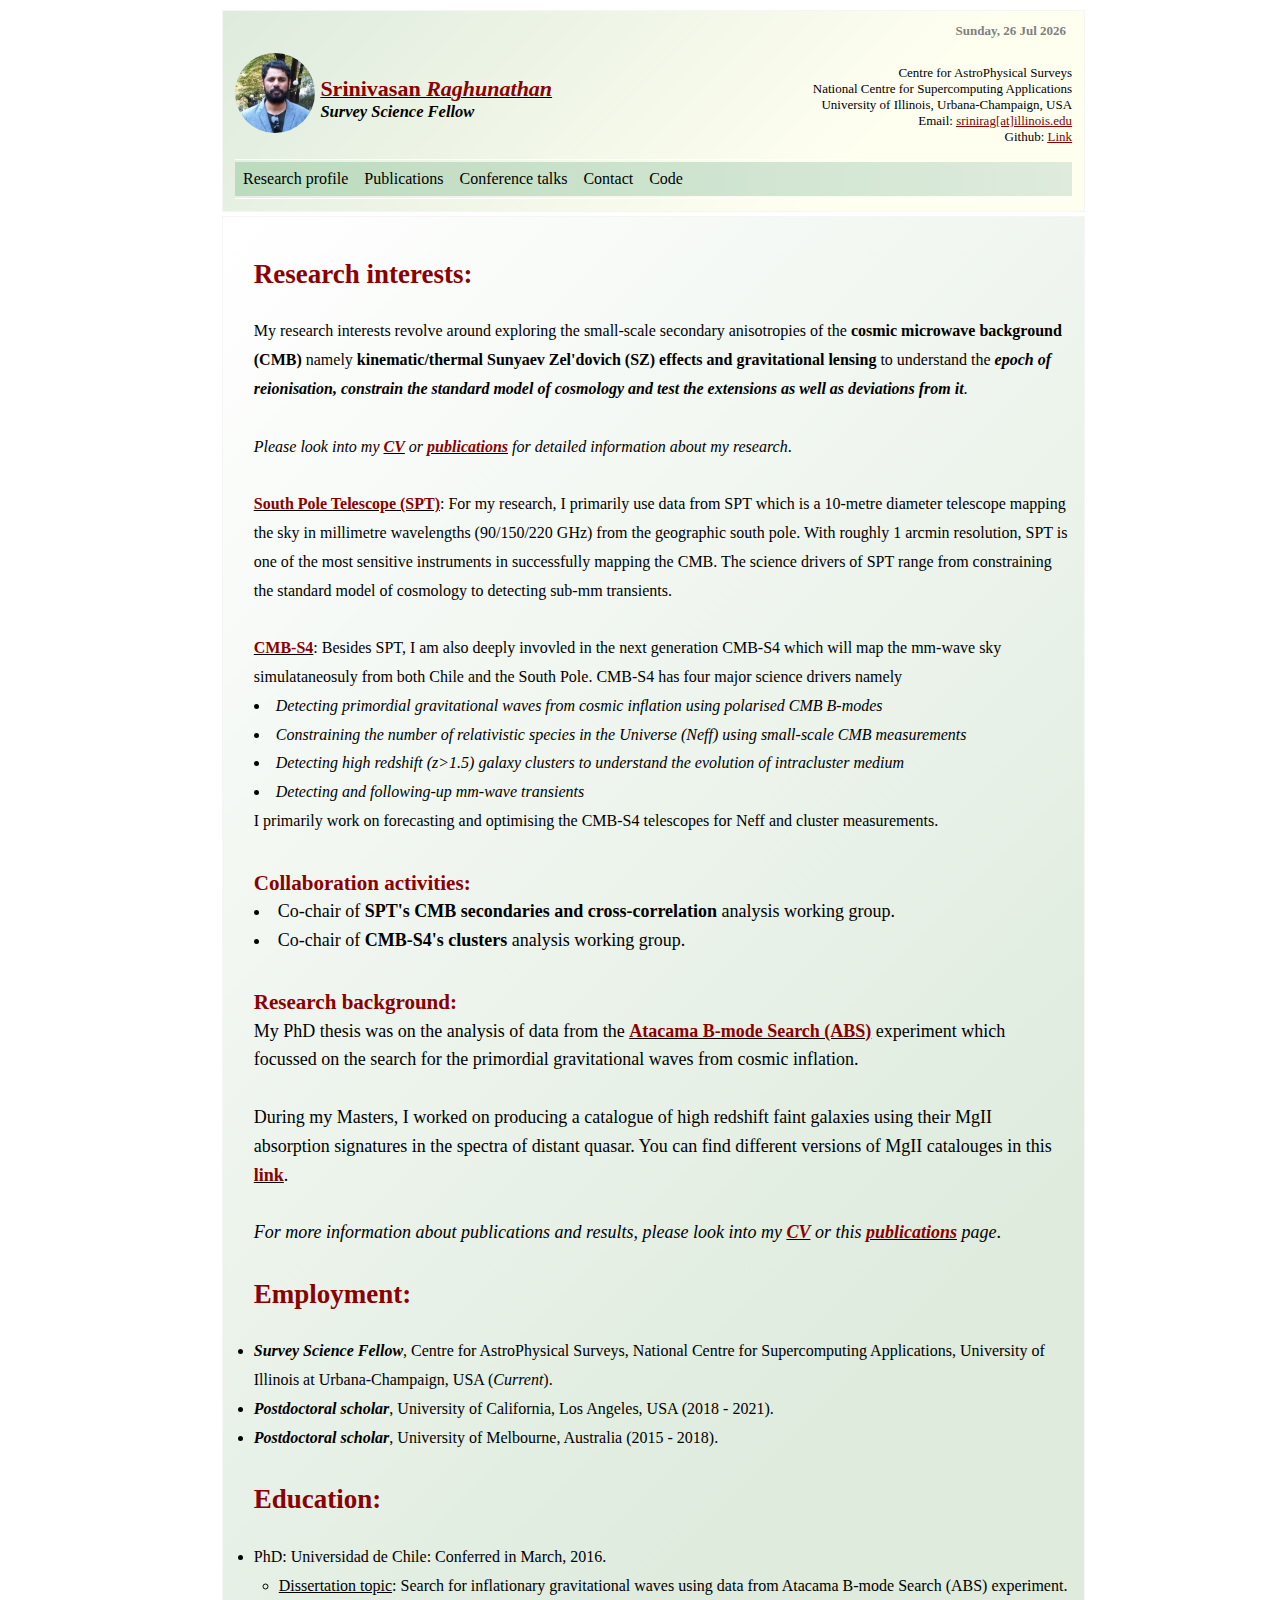
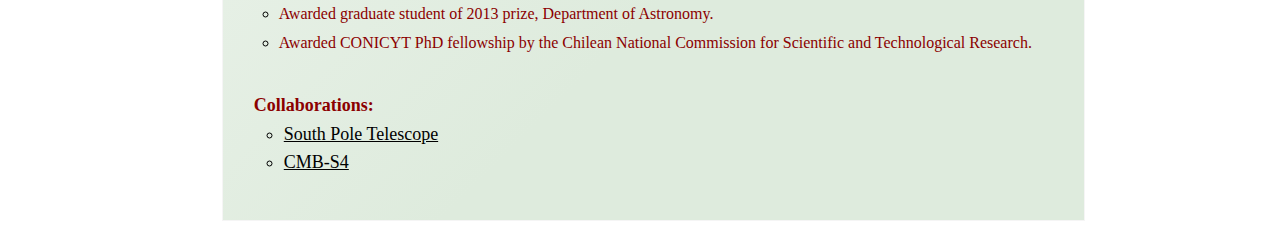
<file: research.html>
<html>
<head>
<link rel="stylesheet" href="styles/page.css" type="text/css">
</head>
<title>Srinivasan Raghunathan</title>
<body>

<table class="table_main">

    <tr>
        <td width=2%>&nbsp;
        </td>

        <td>

            <table class="table_header">
                   
                <tr>
                    <td colspan=3 align="right" class="datestamp">
                        <font size="2" color="gray" face="Times New Roman">
                            <b><script language="JavaScript" src="scripts/Date.js"></script></b>                    
                        </font>&nbsp;<br><br>
                    </td>   
                </tr>

                <tr>
                    <td width="10%" valign='top'><a href='research.html'><img src="images/srini_photo.jpg" alt="avatar" height=80 width=80></a></td>
                    <td valign='center'>
                        <a href='index.html'><h1><font color=darkred>Srinivasan <i>Raghunathan</i></font></h1></a>
                        <h2><font color=black><b><i>Survey Science Fellow</i></b></font></h2>                    
                    </td>
                    <td valign='top' align='right'>
                        <font color=black>
                            <br>
                            <font size=2>Centre for AstroPhysical Surveys<br>
                            National Centre for Supercomputing Applications<br>
                            University of Illinois, Urbana-Champaign, USA<br>
                            Email: <a href="mailto:srinirag[at]illinois.edu"><font color="darkred"><u>srinirag[at]illinois.edu</u></font></a><br>
                            Github: <a href="https://github.com/sriniraghunathan?tab=repositories"><font color="darkred"><u>Link</u></font></a>                            
                            <!--Website: <a href="#"><font color="darkred"><u>https://users.ncsa.illinois.edu/srinirag/research.php</u></font></a>-->
                    </td>                        
                </tr>
                <tr>
                    <td colspan=3><br><hr style="height:1px" color='white'></hr></td>
                </tr>
                <tr>
                    <td colspan=3 align='center'>
                        <ul class="header_ul">
                          <li class="header_ul"><a href="research.html">Research profile</a></li>&nbsp;&nbsp;&nbsp;&nbsp;&nbsp;
                          <li class="header_ul"><a href="publications.html">Publications</a></li>&nbsp;&nbsp;&nbsp;&nbsp;&nbsp;
                          <li class="header_ul"><a href="talks.html">Conference talks</a></li>&nbsp;&nbsp;&nbsp;&nbsp;&nbsp;
                          <li class="header_ul"><a href="contact.html">Contact</a></li>&nbsp;&nbsp;&nbsp;&nbsp;&nbsp;
                          <li class="header_ul"><a href="https://github.com/sriniraghunathan?tab=repositories" target="_blank">Code</a></li>&nbsp;&nbsp;&nbsp;&nbsp;&nbsp;
                        </ul>

                    </td> 
                </tr>               
                <tr>
                    <td colspan=3><hr style="height:1px" color='white'></hr></td>
                </tr>
            </table>
        </td>

    </tr>
</table>

<table class="table_main">

    <tr>
        <td width=2%>&nbsp;
        </td>

        <td>

            <table class="table_content">
                <tr>
                    <td>&nbsp;</td>
                </tr>   


                <tr>
                    <td width=2%>&nbsp;</td>
                    <td colspan=2 valign="top">
                        <h2><font color=darkred>Research interests:</h2><br>
                        <font color=black size=3>My research interests revolve around exploring the small-scale secondary anisotropies of the <b>cosmic microwave background (CMB)</b> namely <b>kinematic/thermal Sunyaev Zel'dovich (SZ) effects and gravitational lensing</b> to understand the <b><i>epoch of reionisation, constrain the standard model of cosmology and test the extensions as well as deviations from it</b></i>.
                        <br><br><i>Please look into my <a href='SRaghunathan_CV.pdf' target='_blank'><font color=darkred><b>CV</b></font></a> or <a href='publications.html'><font color=darkred><b>publications</b></font></a> for detailed information about my research</i>.

                            <br><br><a href = 'https://pole.uchicago.edu/public/Home.html' target='_blank'><font color=darkred><b>South Pole Telescope (SPT)</b></font></a>: For my research, I primarily use data from SPT which is a 10-metre diameter telescope mapping the sky in millimetre wavelengths (90/150/220 GHz) from the geographic south pole. With roughly 1 arcmin resolution, SPT is one of the most sensitive instruments in successfully mapping the CMB. The science drivers of SPT range from constraining the standard model of cosmology to detecting sub-mm transients.
                            <br><br><a href = 'https://cmb-s4.org/' target='_blank'><font color=darkred><b>CMB-S4</b></font></a>: Besides SPT, I am also deeply invovled in the next generation CMB-S4 which will map the mm-wave sky simulataneosuly from both Chile and the South Pole. CMB-S4 has four major science drivers namely
                                <li><i>Detecting primordial gravitational waves from cosmic inflation using polarised CMB B-modes</i></li>
                                <li><i>Constraining the number of relativistic species in the Universe (<i>Neff</i>) using small-scale CMB measurements</i></li>
                                <li><i>Detecting high redshift (z>1.5) galaxy clusters to understand the evolution of intracluster medium</i></li>
                                <li><i>Detecting and following-up mm-wave transients</i></li>
                            I primarily work on forecasting and optimising the CMB-S4 telescopes for Neff and cluster measurements.
                        </font>
                    </td>
                </tr>

                <tr>
                    <td>&nbsp;</td>
                </tr>   

                <tr>
                    <td width=2%>&nbsp;</td>
                    <td colspan=2 valign="top">
                        <h3><font color=darkred>Collaboration activities:</font></h3>
                            <font color=black>
                                <li>Co-chair of <b>SPT's CMB secondaries and cross-correlation</b> analysis working group.</li>
                                <li>Co-chair of <b>CMB-S4's clusters</b> analysis working group.</li>
                            </font>
                    </td>
                </tr>

                <tr>
                    <td>&nbsp;</td>
                </tr>   


                <tr>
                    <td width=2%>&nbsp;</td>
                    <td colspan=2 valign="top">
                        <h3><font color=darkred>Research background:</font></h3>
                            <font color=black>
                                My PhD thesis was on the analysis of data from the <a href='https://en.wikipedia.org/wiki/Atacama_B-Mode_Search' target='_blank'><font color=darkred><b>Atacama B-mode Search (ABS)</b></font></a> experiment which focussed on the search for the primordial gravitational waves from cosmic inflation.
                                <br><br>During my Masters, I worked on producing a catalogue of high redshift faint galaxies using their MgII absorption signatures in the spectra of distant quasar. You can find different versions of MgII catalouges in this <a href='https://github.com/sriniraghunathan/sdss_mgii_absorber_catalogues' target='_blank'><font color=darkred><b>link</b></font></a>.
                                <br><br><i>For more information about publications and results, please look into my <a href='SRaghunathan_CV.pdf' target='_blank'><font color=darkred><b>CV</b></font></a> or this <a href='publications.html'><font color=darkred><b>publications</b></font></a> page</i>.
                            </font>
                    </td>
                </tr>

                <tr>
                    <td>&nbsp;</td>
                </tr>   
                <tr>
                    <td width=2%>&nbsp;</td>
                    <td colspan=2 valign="top">
                        <h2><font color=darkred>Employment:</h2><br>
                        <ul style="list-style-type:disc">
                        <font color=black size=3>
                            <li><b><i>Survey Science Fellow</i></b>, Centre for AstroPhysical Surveys, National Centre for Supercomputing Applications, University of Illinois at Urbana-Champaign, USA (<i>Current</i>).
                            <!--<li><b><i>Postdoctoral scholar</i></b>, University of California, Los Angeles and Michigan State University, USA (2018 - 2021).-->
                            <li><b><i>Postdoctoral scholar</i></b>, University of California, Los Angeles, USA (2018 - 2021).
                            <li><b><i>Postdoctoral scholar</i></b>, University of Melbourne, Australia (2015 - 2018).
                        </ul>
                      
                    </td>
                </tr>

                <tr>
                    <td>&nbsp;</td>
                </tr>   

                <tr>
                    <td width=2%>&nbsp;</td>
                    <td colspan=2 valign="top">
                        <h2><font color=darkred>Education:</h2><br>
                        <ul style="list-style-type:disc">
                        <font color=black size=3>
                            <li>PhD: Universidad de Chile: Conferred in March, 2016.
                                <li style="margin-left: 25px; list-style-type:circle"><u>Dissertation topic</u>: Search for inflationary gravitational waves using data from Atacama B-mode Search (ABS) experiment.
                                <li style="margin-left: 25px; list-style-type:circle"><font color=darkred>Awarded graduate student of 2013 prize, Department of Astronomy.
                                <li style="margin-left: 25px; list-style-type:circle"><font color=darkred>Awarded CONICYT PhD fellowship by the Chilean National Commission for Scientific and Technological Research.                                
                        </ul>
                      
                    </td>
                </tr>

                <tr>
                    <td>&nbsp;</td>
                </tr>   

                <tr>
                    <td></td>
                    <td colspan=2>
                        <ul style="list-style-type:circle"><b>Collaborations:</b>
                        <font color=black>          
                              <li style="margin-left: 30px;"><a href="https://en.wikipedia.org/wiki/South_Pole_Telescope" target="_blank"><font color=black>South Pole Telescope</font></a></li>
                              <li style="margin-left: 30px;"><a href="https://cmb-s4.org/" target="_blank"><font color=black>CMB-S4</font></a></li>
                        </ul>
                        </font>
                    </td>
                </tr>
                <!--
                <tr>
                    <td></td>
                    <td colspan=2>
                        <b>Collaborations:</b><br><br>
                        <font color=black>          
                              <a href="https://en.wikipedia.org/wiki/South_Pole_Telescope" target="_blank"><font color=black><img src="images/spt.jpeg" alt="avatar" height=100 width=100>South Pole Telescope</font></a>
                              <br><br>
                              <a href="https://cmb-s4.org/" target="_blank"><font color=black>CMB-S4</font></a>
                        </font>
                    </td>
                </tr>
                -->

                <tr>
                    <td>&nbsp;</td>
                </tr>   

            </table>
            </td>

    </tr>
</table>


</body>
</html>
</file>
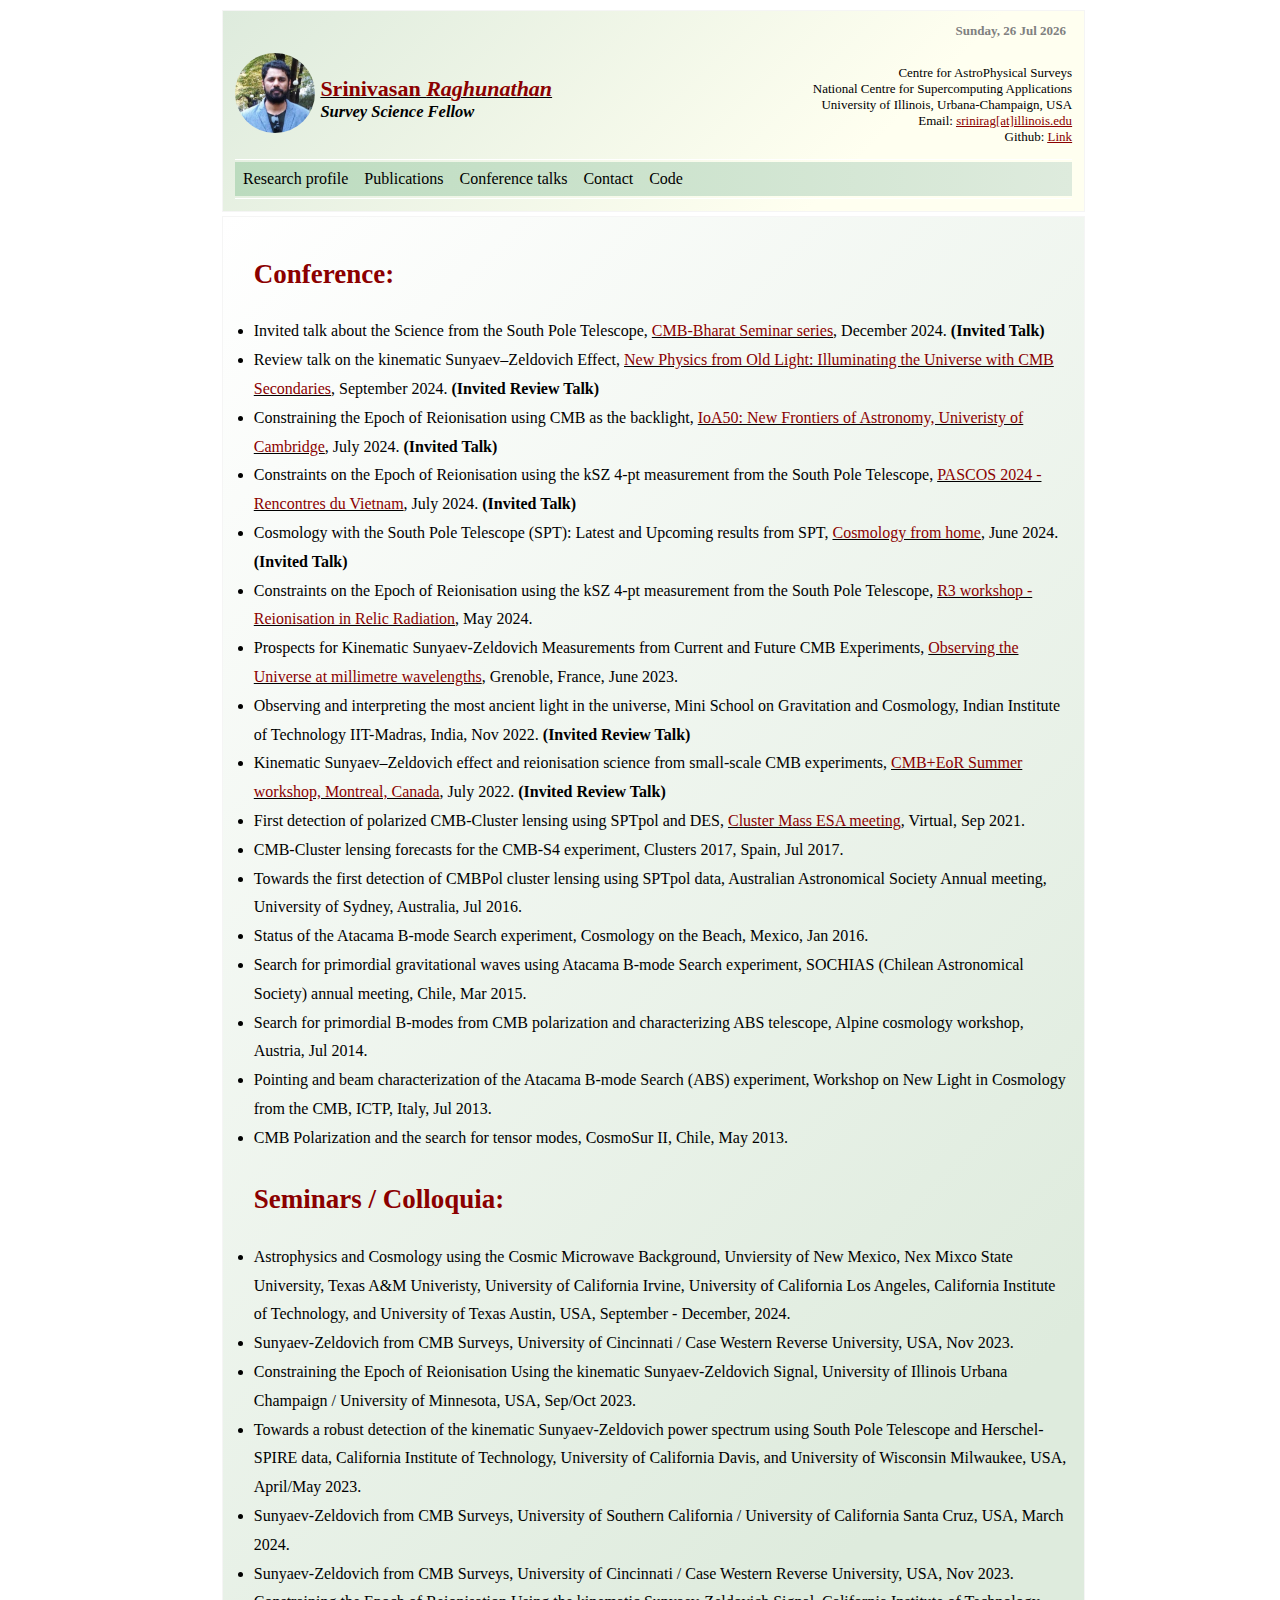
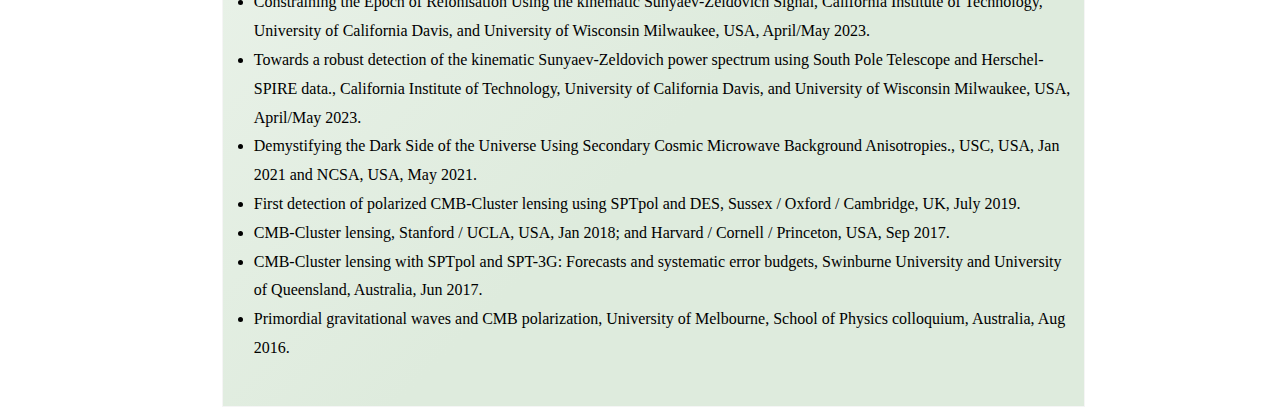
<file: talks.html>
<html>
<head>
<link rel="stylesheet" href="styles/page.css" type="text/css">
</head>
<title>Srinivasan Raghunathan</title>
<body>

<table class="table_main">

    <tr>
        <td width=2%>&nbsp;
        </td>

        <td>

            <table class="table_header">
                   
                <tr>
                    <td colspan=3 align="right" class="datestamp">
                        <font size="2" color="gray" face="Times New Roman">
                            <b><script language="JavaScript" src="scripts/Date.js"></script></b>                    
                        </font>&nbsp;<br><br>
                    </td>   
                </tr>

                <tr>
                    <td width="10%" valign='top'><a href='research.html'><img src="images/srini_photo.jpg" alt="avatar" height=80 width=80></a></td>
                    <td valign='center'>
                        <a href='index.html'><h1><font color=darkred>Srinivasan <i>Raghunathan</i></font></h1></a>
                        <h2><font color=black><b><i>Survey Science Fellow</i></b></font></h2>                    
                    </td>
                    <td valign='top' align='right'>
                        <font color=black>
                            <br>
                            <font size=2>Centre for AstroPhysical Surveys<br>
                            National Centre for Supercomputing Applications<br>
                            University of Illinois, Urbana-Champaign, USA<br>
                            Email: <a href="mailto:srinirag[at]illinois.edu"><font color="darkred"><u>srinirag[at]illinois.edu</u></font></a><br>
                            Github: <a href="https://github.com/sriniraghunathan?tab=repositories"><font color="darkred"><u>Link</u></font></a>                            
                            <!--Website: <a href="#"><font color="darkred"><u>https://users.ncsa.illinois.edu/srinirag/research.php</u></font></a>-->
                    </td>                        
                </tr>
                <tr>
                    <td colspan=3><br><hr style="height:1px" color='white'></hr></td>
                </tr>
                <tr>
                    <td colspan=3 align='center'>
                        <ul class="header_ul">
                          <li class="header_ul"><a href="research.html">Research profile</a></li>&nbsp;&nbsp;&nbsp;&nbsp;&nbsp;
                          <li class="header_ul"><a href="publications.html">Publications</a></li>&nbsp;&nbsp;&nbsp;&nbsp;&nbsp;
                          <li class="header_ul"><a href="talks.html">Conference talks</a></li>&nbsp;&nbsp;&nbsp;&nbsp;&nbsp;
                          <li class="header_ul"><a href="contact.html">Contact</a></li>&nbsp;&nbsp;&nbsp;&nbsp;&nbsp;
                          <li class="header_ul"><a href="https://github.com/sriniraghunathan?tab=repositories" target="_blank">Code</a></li>&nbsp;&nbsp;&nbsp;&nbsp;&nbsp;
                        </ul>

                    </td> 
                </tr>               
                <tr>
                    <td colspan=3><hr style="height:1px" color='white'></hr></td>
                </tr>
            </table>
        </td>

    </tr>
</table>

<table class="table_main">

    <tr>
        <td width=2%>&nbsp;
        </td>


        <td>

            <table class="table_content">
                <tr>
                    <td>&nbsp;</td>
                </tr>   

                <tr>
                    <td width=2%>&nbsp;</td>
                    <td colspan=2 valign="top">
                        <h2><font color=darkred>Conference:</h2><br>
                        <ul style="list-style-type:disc">                            
                            <font color=black size=3>
                            <li>Invited talk about the Science from the South Pole Telescope, <a href='https://cmb-bharat.in/activities-seminars/category/seminar-series/' target="_blank"><font color='darkred'>CMB-Bharat Seminar series</font></a>, December 2024. <b>(Invited Talk)</b>
                            <li>Review talk on the kinematic Sunyaev–Zeldovich Effect, <a href='https://www.kicc.cam.ac.uk/events/newphysics_oldlight' target="_blank"><font color='darkred'>New Physics from Old Light: Illuminating the Universe with CMB Secondaries</font></a>, September 2024. <b>(Invited Review Talk)</b>
                            <li>Constraining the Epoch of Reionisation using CMB as the backlight, <a href ='https://www.ast.cam.ac.uk/programme' target="_blank"><font color='darkred'>IoA50: New Frontiers of Astronomy, Univeristy of Cambridge</font></a>, July 2024. <b>(Invited Talk)</b>
                            <li>Constraints on the Epoch of Reionisation using the kSZ 4-pt measurement from the South Pole Telescope, <a href='http://vietnam.in2p3.fr/2024/PASCOS/prg2024_schedule_Parallel_2.php#W1P5' target="_blank"><font color='darkred'>PASCOS 2024 - Rencontres du Vietnam</font></a>, July 2024. <b>(Invited Talk)</b>
                            <li>Cosmology with the South Pole Telescope (SPT): Latest and Upcoming results from SPT, <a href='https://cosmologyfromhome.com/' target="_blank"><font color='darkred'>Cosmology from home</font></a>, June 2024. <b>(Invited Talk)</b>
                            <li>Constraints on the Epoch of Reionisation using the kSZ 4-pt measurement from the South Pole Telescope, <a href='https://sites.google.com/view/r3workshop-cosmology/2024-paris/programme-participants?authuser=0' target="_blank"><font color='darkred'>R3 workshop - Reionisation in Relic Radiation</font></a>, May 2024.
                            <li>Prospects for Kinematic Sunyaev-Zeldovich Measurements from Current and Future CMB Experiments, <a href='https://lpsc-indico.in2p3.fr/event/2859/contributions/6521/' target="_blank"><font color='darkred'>Observing the Universe at millimetre wavelengths</font></a>, Grenoble, France, June 2023.
                            <li>Observing and interpreting the most ancient light in the universe, Mini School on Gravitation and Cosmology, Indian Institute of Technology IIT-Madras, India, Nov 2022. <b>(Invited Review Talk)</b>
                            <li>Kinematic Sunyaev–Zeldovich effect and reionisation science from small-scale CMB experiments, <a href='https://www.physics.mcgill.ca/~agorce/' target="_blank"><font color='darkred'>CMB+EoR Summer workshop, Montreal, Canada</font></a>, July 2022. <b>(Invited Review Talk)</b>
                            <li>First detection of polarized CMB-Cluster lensing using SPTpol and DES, <a href='https://www.cosmos.esa.int/web/cluster-mass-2020' target="_blank"><font color='darkred'>Cluster Mass ESA meeting</font></a>, Virtual, Sep 2021.
                            <li>CMB-Cluster lensing forecasts for the CMB-S4 experiment, Clusters 2017, Spain, Jul 2017.
                            <li>Towards the first detection of CMBPol cluster lensing using SPTpol data, Australian Astronomical Society Annual meeting, University of Sydney, Australia, Jul 2016.
                            <li>Status of the Atacama B-mode Search experiment, Cosmology on the Beach, Mexico, Jan 2016.
                            <li>Search for primordial gravitational waves using Atacama B-mode Search experiment, SOCHIAS (Chilean Astronomical Society) annual meeting, Chile, Mar 2015.
                            <li>Search for primordial B-modes from CMB polarization and characterizing ABS telescope, Alpine cosmology workshop, Austria, Jul 2014.
                            <li>Pointing and beam characterization of the Atacama B-mode Search (ABS) experiment, Workshop on New Light in Cosmology from the CMB, ICTP, Italy, Jul 2013.
                            <li>CMB Polarization and the search for tensor modes, CosmoSur II, Chile, May 2013.
                        </ul>

                    </td>
                </tr>

                <tr>
                    <td>&nbsp;</td>
                </tr>   
  

                <tr>
                    <td width=2%>&nbsp;</td>
                    <td colspan=2 valign="top">
                        <h2><font color=darkred>Seminars / Colloquia:</h2><br>
                        <ul style="list-style-type:disc">                            
                            <font color=black size=3>
                            <li>Astrophysics and Cosmology using the Cosmic Microwave Background, Unviersity of New Mexico, Nex Mixco State University, Texas A&M Univeristy, University of California Irvine, University of California Los Angeles, California Institute of Technology, and University of Texas Austin, USA, September - December, 2024.
                            <li>Sunyaev-Zeldovich from CMB Surveys, University of Cincinnati / Case Western Reverse University, USA, Nov 2023.</li>
                            <li>Constraining the Epoch of Reionisation Using the kinematic Sunyaev-Zeldovich Signal, University of Illinois Urbana Champaign / University of Minnesota, USA, Sep/Oct 2023.
                            <li>Towards a robust detection of the kinematic Sunyaev-Zeldovich power spectrum using South Pole Telescope and Herschel-SPIRE data, California Institute of Technology, University of California Davis, and University of Wisconsin Milwaukee, USA, April/May 2023.
                            <li>Sunyaev-Zeldovich  from CMB Surveys, University of Southern California / University of California Santa Cruz, USA, March 2024.
                            <li>Sunyaev-Zeldovich  from CMB Surveys, University of Cincinnati / Case Western Reverse University, USA, Nov 2023.
                            <li>Constraining the Epoch of Reionisation Using the kinematic Sunyaev-Zeldovich Signal, California Institute of Technology, University of California Davis, and University of Wisconsin Milwaukee, USA, April/May 2023.
                            <li>Towards a robust detection of the kinematic Sunyaev-Zeldovich power spectrum using South Pole Telescope and Herschel-SPIRE data., California Institute of Technology, University of California Davis, and University of Wisconsin Milwaukee, USA, April/May 2023.
                            <li>Demystifying the Dark Side of the Universe Using Secondary Cosmic Microwave Background Anisotropies., USC, USA, Jan 2021 and NCSA, USA, May 2021.
                            <li>First detection of polarized CMB-Cluster lensing using SPTpol and DES, Sussex / Oxford / Cambridge, UK, July 2019.
                            <li>CMB-Cluster lensing, Stanford / UCLA, USA, Jan 2018; and Harvard / Cornell / Princeton, USA, Sep 2017.
                            <li>CMB-Cluster lensing with SPTpol and SPT-3G: Forecasts and systematic error budgets, Swinburne University and University of Queensland, Australia, Jun 2017.
                            <li>Primordial gravitational waves and CMB polarization, University of Melbourne, School of Physics colloquium, Australia, Aug 2016.
                        </ul>

                    </td>
                </tr>

                <tr>
                    <td>&nbsp;</td>
                </tr>  
            </table>
            </td>

    </tr>
</table>


</body>
</html>
</file>
<file: styles/page.css>
*{margin:0;padding:0;border:none;}

:root {
  /*--table-size: 850px;*/
  --table-size: 70%;
  /*--gradient-color:  linear-gradient(to bottom, #333333 0%, #000222 60%);
  --gradient-color:  linear-gradient(to bottom, #bbdbbe 0%, #deebdd 100%);
  --gradient-color:  linear-gradient(to bottom, #c58e7f 0%, #dfa375 100%);
  --gradient-color:  linear-gradient(to bottom, #f2a65a 0%, #772f1a 100%);
  --gradient-color: linear-gradient(315deg, #3f0d12 0%, #a71d31 74%);
  --gradient-color: linear-gradient(45deg, #a40606 -10%, #d98324 100%);
  --gradient-color: linear-gradient(135deg, #000000 0%, #b82e1f 74%);*/
  /*--gradient-color: linear-gradient(135deg, #000000 0%, #55efc4 74%);*/

  /*--gradient-color: linear-gradient(135deg, #333333 0%, #b82e00 74%);
  --gradient-color-rev: linear-gradient(135deg, #ad1502 0%, #333333 74%);
  --gradient-color-ul: linear-gradient(270deg, #b82e1f 0%, #333333 100%);*/

  --gradient-color: linear-gradient(135deg, #deebdd 0%, #fffff0 74%);
  --gradient-color-rev: linear-gradient(135deg, #ffffff 0%, #deebdd 74%);
  --gradient-color-ul: linear-gradient(270deg, #deebdd 0%, #bbdbbe 100%);

  /*--gradient-color: linear-gradient(135deg, #d2d8d6 20%, #fffff0 74%);
  --gradient-color-rev: linear-gradient(135deg, #ffffff 20%, #d2d8d6 74%);
  --gradient-color-ul: linear-gradient(270deg, #8693ab 0%, #bdd4e7 100%);*/
}

/*links*/
a:link {color: black; text-decoration: underline; }
a:active {color: black; text-decoration: underline; }
a:visited {color: grey; text-decoration: underline; }


body{
margin:0.5em;
font-family:times new roman;
/*background: silver url(../images/bgp.jpg);*/
}

/*avatar*/
img{
  border-radius: 60%;
  vertical-align: super;
  padding-top: 0px; padding-bottom: 0px; padding-left: 0px; padding-right: 0px;
}
/*avatar*/



/*hover*/
ul.header_ul {
  list-style-type: none;
  margin: 0;
  padding: 0;
  overflow: hidden;
  /*background-color: #333333; /*brown;*/
  background: var(--gradient-color-ul);
}

li.header_ul {
  float: left;
}

li.header_ul a {
  display: block;
  color: black;/*white;*/
  font-size: 16px;
  text-align: center;
  padding: 8px;
  text-decoration: none;
  /*font-weight: bold;*/
}

li.header_ul a:hover {
  background-color: #94c997;/*crimson;/*grey; /*crimson;*/
  text-decoration: none;
  font-weight: bold;
}  
/*hover*/





h1{display:inline;}
/*h2{display:inline;}*/

table.table_blank{
    border-width: 0px;
    width:100px;
}

table.table_main{
    border-width: 1px;
    width:100%;
}

table.table_header{
    border-width: 1px;
    width:var(--table-size);
    height:200px;
    /*border-collapse: collapse;*/
    border-style: groove;
    border-color: whitesmoke whitesmoke whitesmoke whitesmoke;  
    /*background-color:#282828;/*firebrick;*/
    background: var(--gradient-color);
    color:darkred;
    font-size: 11px;
    font-family: Times New Roman;
    padding: 10px;
    align: center;
    margin-left: auto;
    margin-right: auto;
}

table.table_content{
    line-height: 1.6em;
    border-width: 1px;
    width:var(--table-size);
    height:400px;
    /*border-collapse: collapse;*/
    border-style: groove;
    border-color: whitesmoke whitesmoke whitesmoke whitesmoke;  
    /*background-color:firebrick;*/
    background: var(--gradient-color-rev);
    color:darkred;
    font-size: 18px;
    font-family: Times New Roman;
    padding: 10px;
    align: center;
    margin-left: auto;
    margin-right: auto;
}
table.aboutmain{
	border-width: 1px 1px 1px 1px;
	border-spacing: 2px;
	width:1100px;
	margin-left:auto; 
	margin-right:auto;
	vertical-align: top;
	border-style: groove;
	border-color: silver silver silver silver; /*silver silver silver silver;*/
	background-color: #000000;
	color:silver;
}

table.aboutmainsub{
	border-width: 1px 1px 1px 1px;
	border-spacing: 1px;
	width:900px;
	background-color: #000000;
	color:silver;
}

table.sidebar{
	border-width: 1px;
	width:185px;
	border-style: groove;
	border-color: silver silver silver silver;	
	background-color: #000000;
	color:silver;
}


table.header_links{
	border-width: 1px;
	width:1100px;
	margin-left:auto; 
	margin-right:auto;
	margin-top:auto; 
	margin-bottom:auto;
	border-style: groove;
	border-color: silver;	
	background-color: #000000;
	color:silver;
}

table.readme{
	border-width: 1px;
	width:970px;
	margin-left:auto; 
	margin-right:auto;
	margin-top:auto; 
	margin-bottom:auto;
	border-style: groove;
	border-color: silver;	
	background-color: #000000;
	color:silver;
}

.text_readme_title {
	font-size: 12px;	
	font-family: Trebuchet MS;
	font-weight: bold;
	font-style: italic;
	color: silver;
}

.text_green {
	font-size: 12px;	
	font-family: Trebuchet MS;
	font-weight: bold;
	color: green;
}

.text_silver {
	font-size: 12px;	
	font-family: Trebuchet MS;
	font-weight: bold;
	color: silver;
}

.text_readme {
	font-size: 12px;
	font-family: Trebuchet MS;
	color: silver; /*silver;*/
}

.text_readme_imp {
	font-size: 12px;
	font-family: Trebuchet MS;
	font-weight: bold;
	font-style: italic;
	color: royalblue;
}
table.sidebar td.title{
	background: url("../images/title.gif");
	text-align: center;
	font-family:trebuchet ms;
	color: silver;
}


table.display_table {
	width: 230px;
	font-family: Trebuchet ms;
	font-size: 11px;
	border-width: thin;
	border-style: inset;
	border-spacing: 0px;
	border-collapse: collapse;
}

table.display_table th {
	height: 28px;
	text-align: center;
	color: silver;
	border-width: thin;
	border-style: inset;
	border-color: silver;
}

table.display_table td {
	height: 28px;
	text-align: center;
	color: lightskyblue;
	border-width: thin;
	border-style: inset;
	border-color: silver;
}

table.notes_table {
	width: 230px;
	font-family: Trebuchet ms;
	color: silver; /*silver;*/
	font-size: 11px;
	border-collapse: collapse;
}


table.lunar_table {
	width: 640px;
	font-family: Trebuchet ms;
	border-width: thin;
	border-style: inset;
	border-spacing: 0px;
	border-collapse: collapse;
}

table.lunar_table th {
	width: 60px;
	height: 30px;
	text-align: center;
	font-size: 12px;
	color: silver;
	border-width: thin;
	border-style: inset;
	border-color: silver;
}

table.lunar_table td {
	vertical-align: top;
	width: 60px;
	height: 70px;
	text-align: center;
	font-size: 11px;
	font-weight: bold;
	color: silver;
	background-color: #000000;
	border-width: thin;
	border-style: inset;
	border-color: silver;
}

table.lunar_table td.empty {
	width: 60px;
	height: 70px;
	text-align: center;
	font-size: 11px;
	font-weight: bold;
	color: #000000;
	background-color: #000000;
	border-width: thin;
	border-style: inset;
	border-color: silver;
}
</file>
